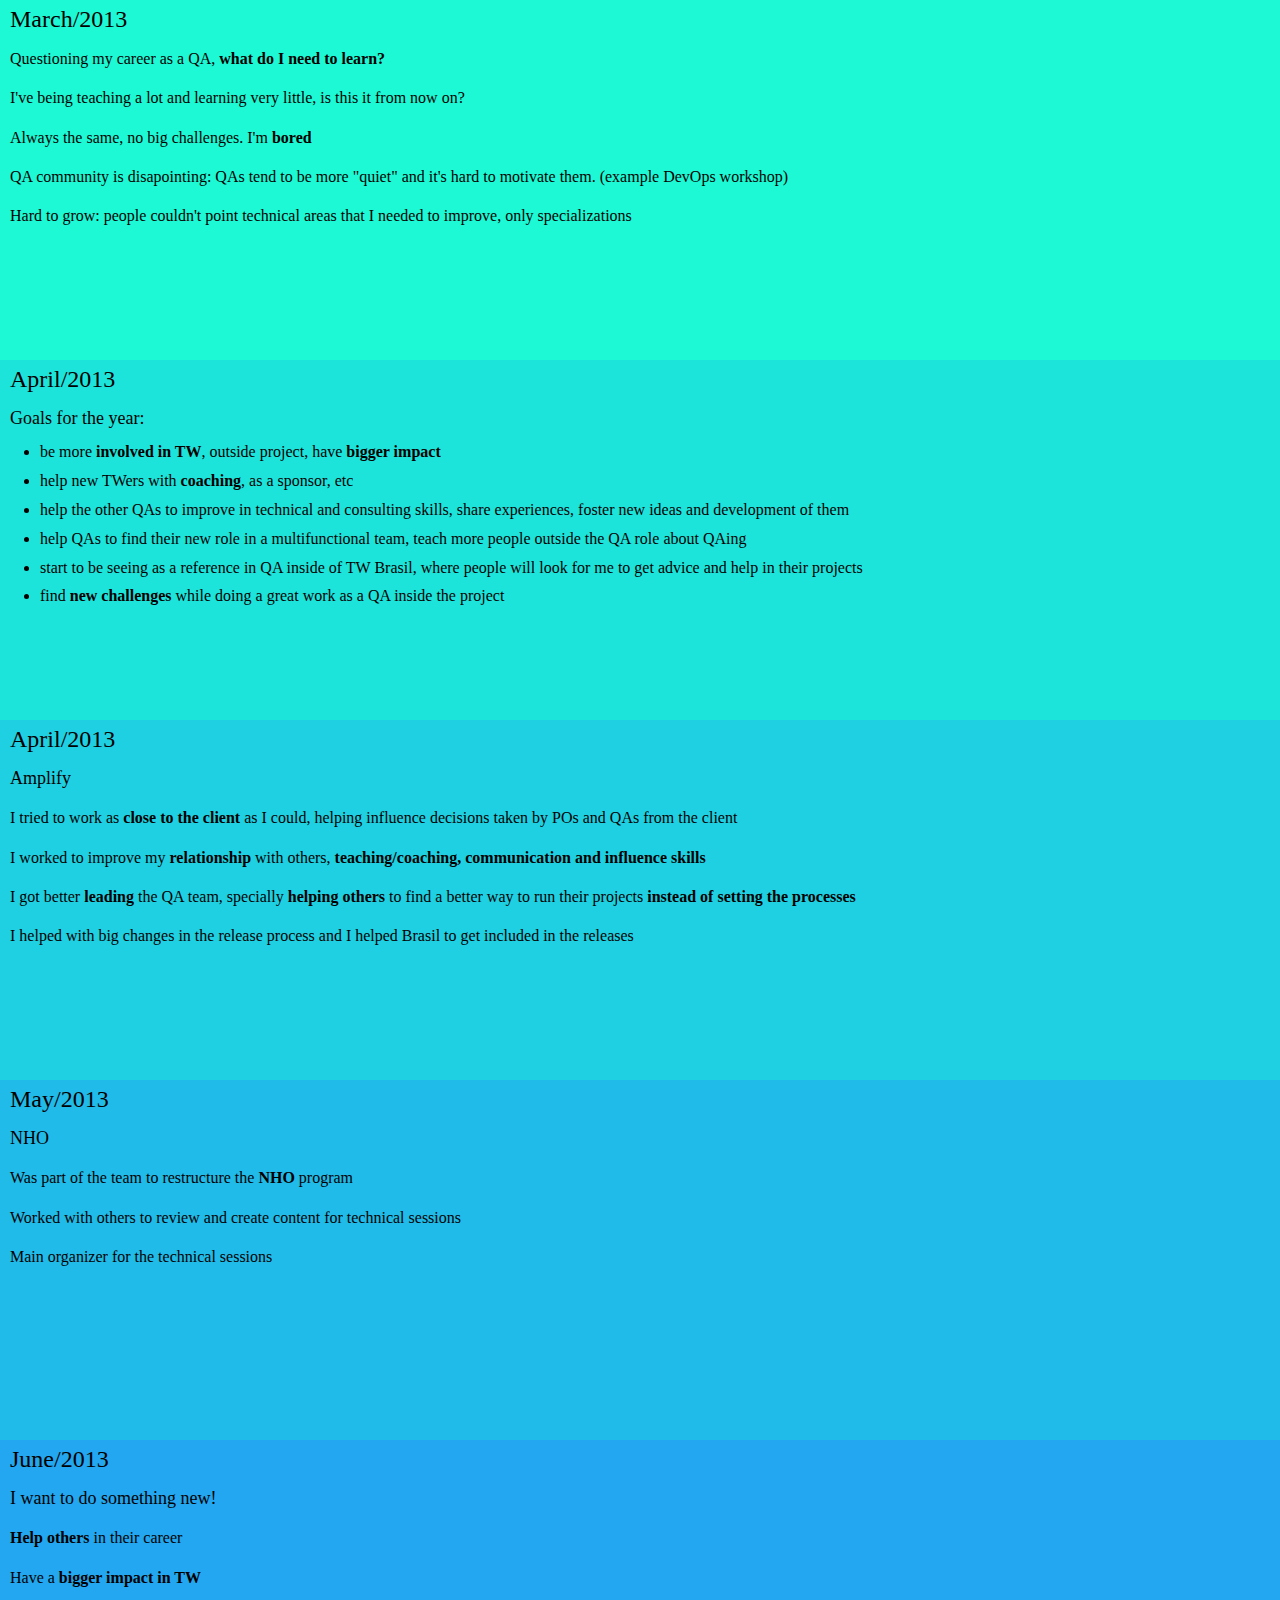
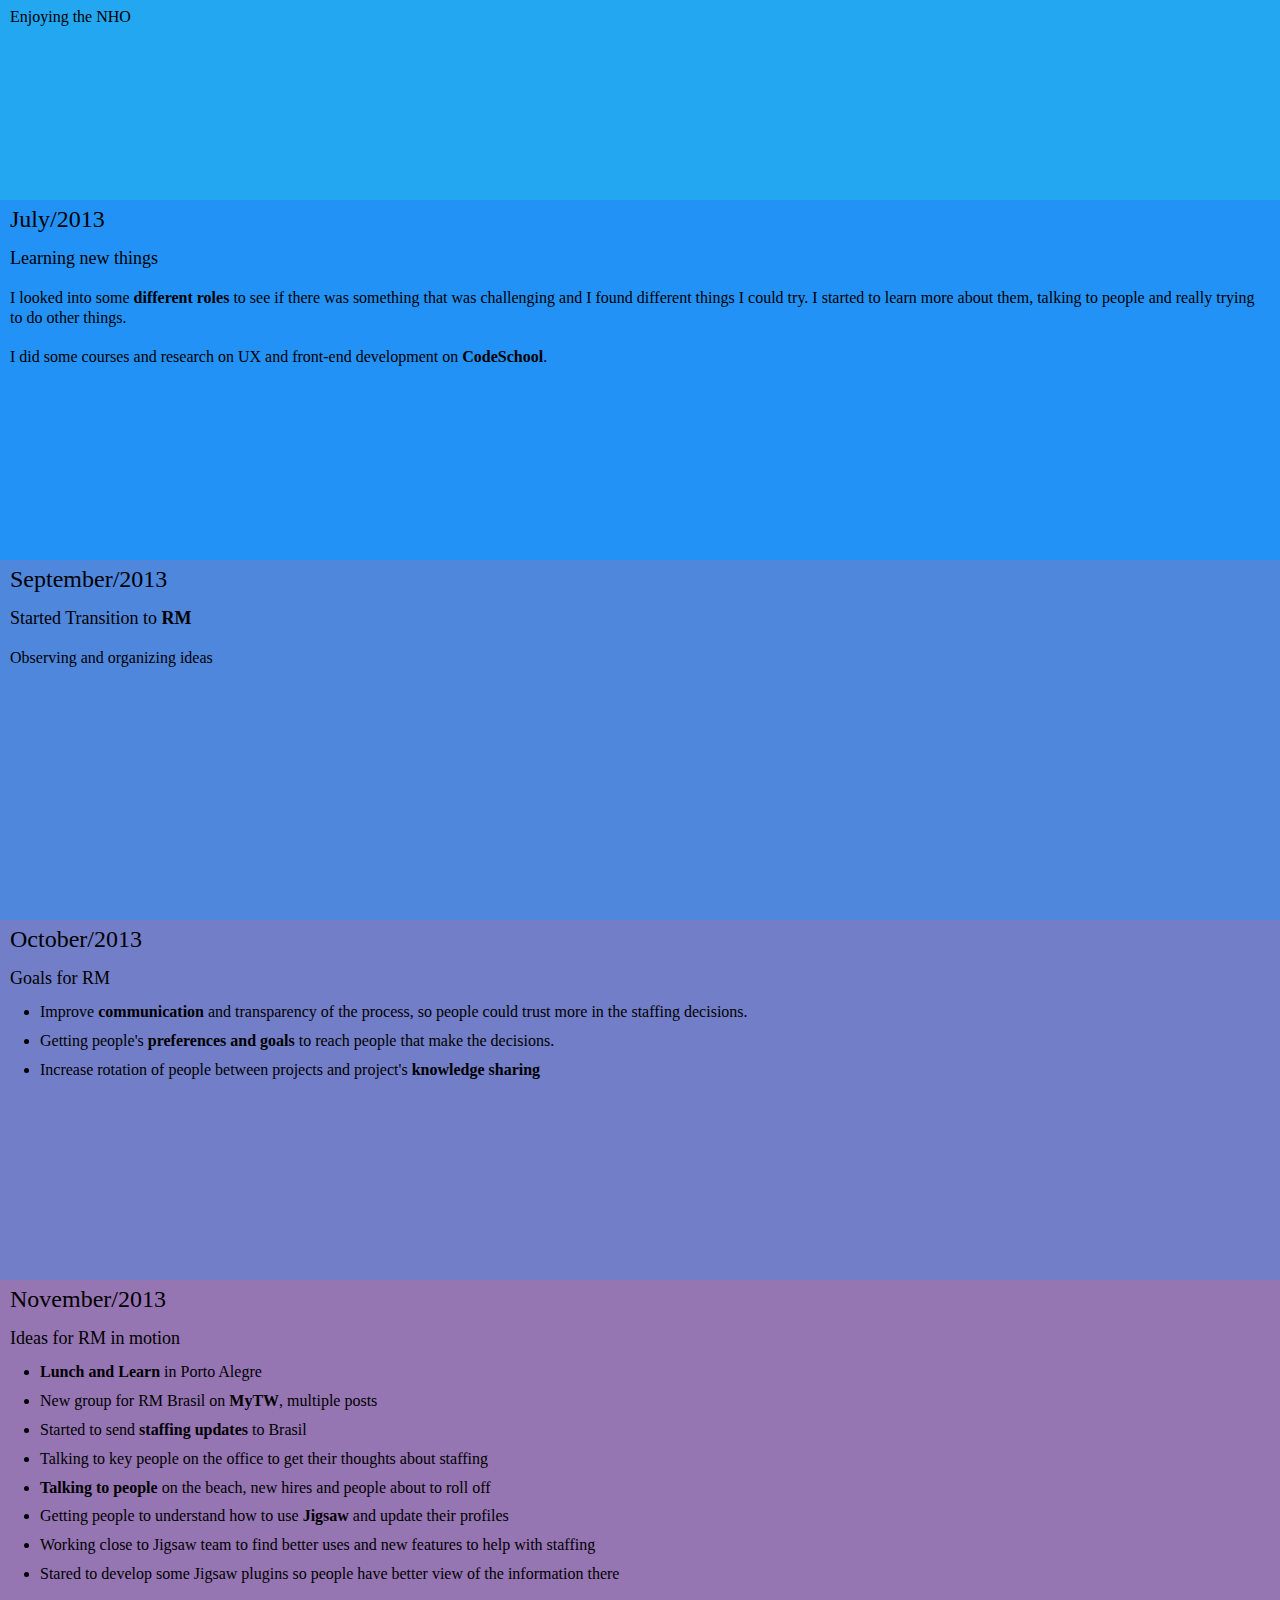
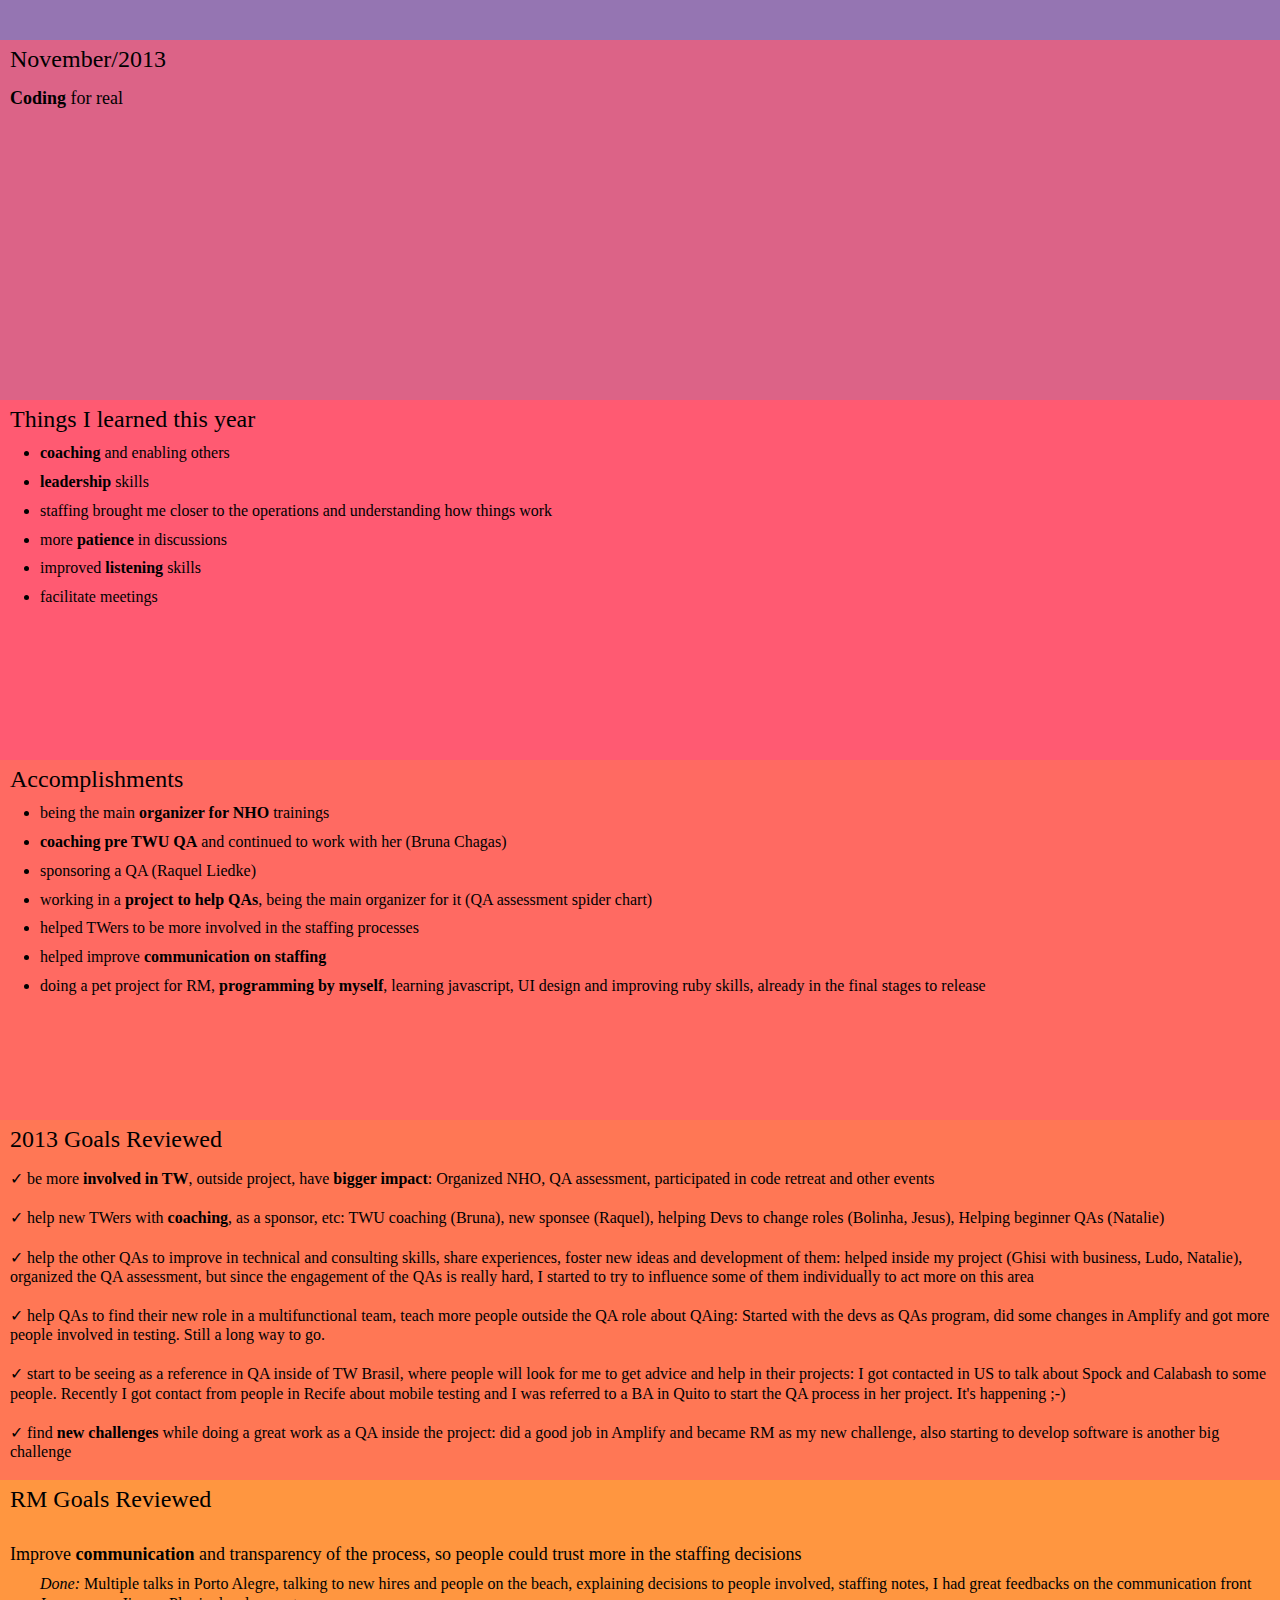
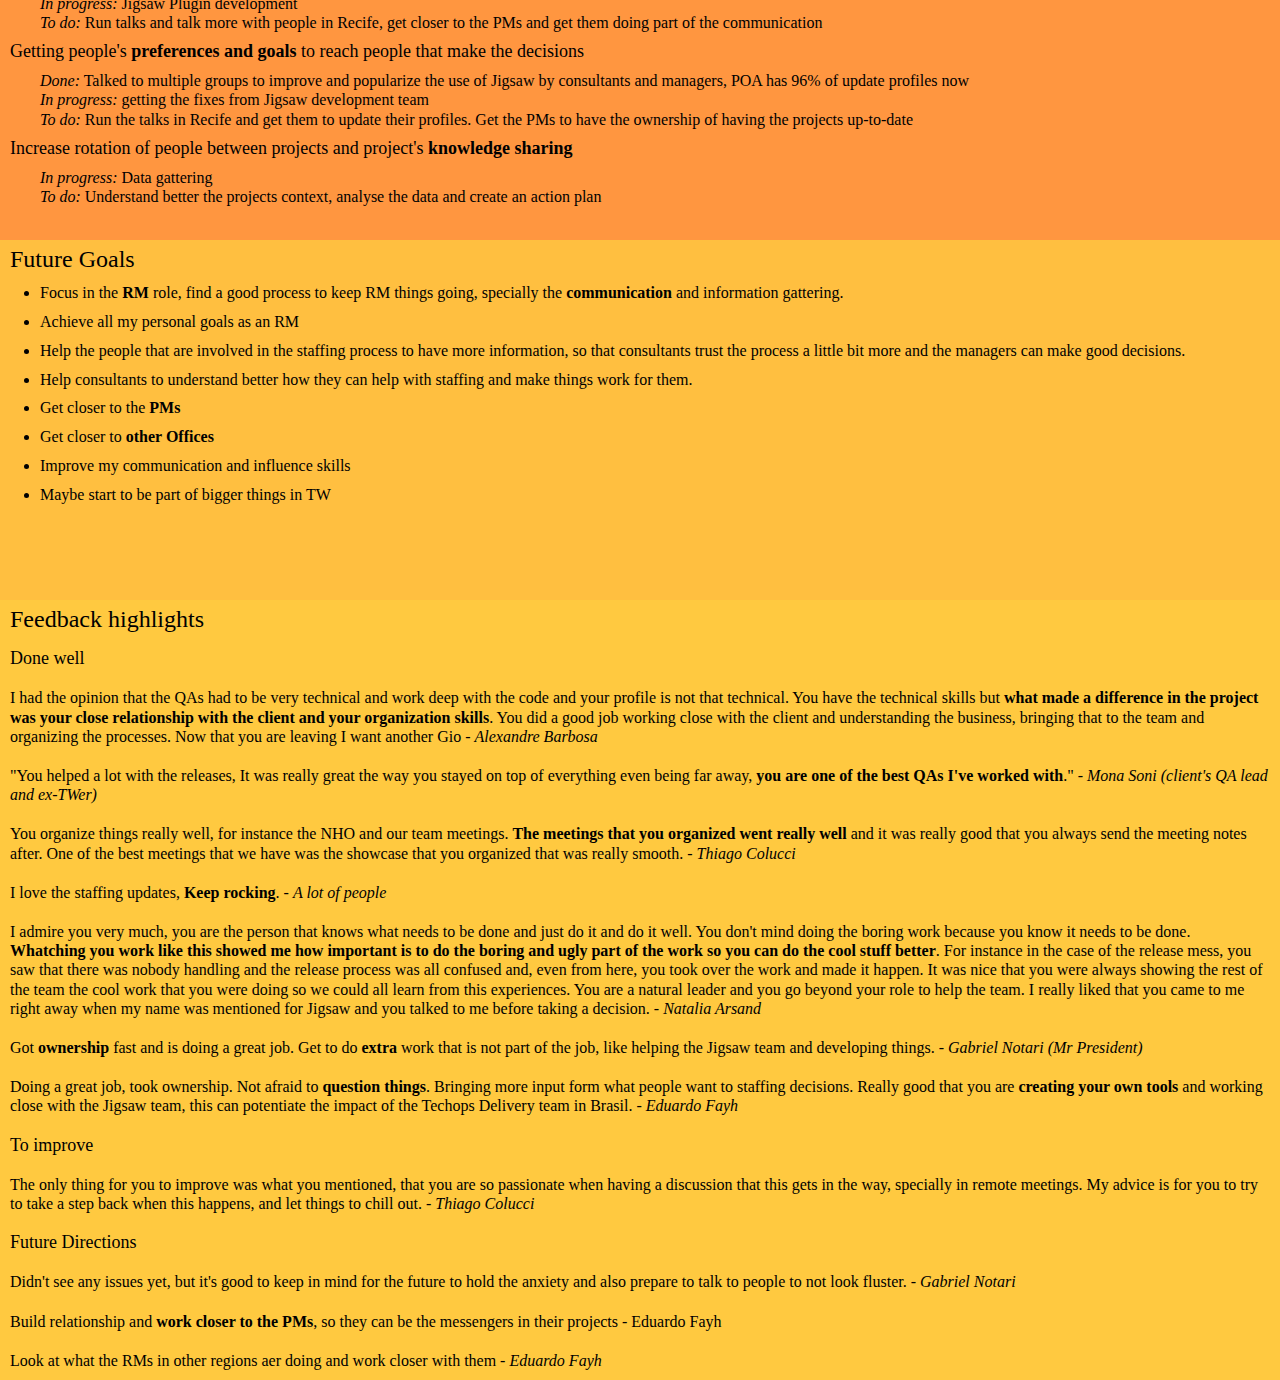
<file: reviews/2014/index.html>
<!DOCTYPE html>
<html>
<head>
    <title>Gio's Review 2013/2014</title>
    <link href="css/reset.css" rel="stylesheet">
    <link href="css/stylesheets/style.css" rel="stylesheet">
    <link rel="icon" href="images/icon.png" />
</head>
<body>
<!--Before start: things that I said that I accomplished are based in positive feedback to be accounted as accomplishment-->
<div class="section">
    <div class="step color00">
        <h1>March/2013</h1>

        <p>Questioning my career as a QA, <b>what do I need to learn?</b> </p>

        <p>I've being teaching a lot and learning very little, is this it from now on?</p>

        <p>Always the same, no big challenges. I'm <b>bored</b></p>

        <p>QA community is disapointing: QAs tend to be more "quiet" and it's hard to motivate them. (example DevOps
            workshop)</p>

        <p>Hard to grow: people couldn't point technical areas that I needed to improve, only specializations</p>
    </div>
</div>
<!--So I set up goals to help me with some of those things and redirect my focus to things that I could make a difference, so the projects would not be such big problems-->

<div class="section">
    <div class="step color01">
        <h1>April/2013</h1>

        <h2>Goals for the year:</h2>
        <ul>
            <li> be more <b>involved in TW</b>, outside project, have <b>bigger impact</b></li>
            <li> help new TWers with <b>coaching</b>, as a sponsor, etc</li>
            <li> help the other QAs to improve in technical and consulting skills, share experiences, foster new ideas
                and development of them
            </li>
            <li> help QAs to find their new role in a multifunctional team, teach more people outside the QA role about
                QAing
            </li>
            <li> start to be seeing as a reference in QA inside of TW Brasil, where people will look for me to get
                advice and help in their projects
            </li>
            <li>find <b>new challenges</b> while doing a great work as a QA inside the project</li>
        </ul>
    </div>
</div>

<div class="section">
    <div class="step color02">
        <h1>April/2013</h1>

        <h2>Amplify</h2>

        <p> I tried to work as <b>close to the client</b> as I could, helping influence decisions taken by POs and QAs
            from the client</p>

        <p> I worked to improve my <b>relationship</b> with others, <b>teaching/coaching, communication and influence
            skills</b></p>

        <p>I got better <b>leading</b> the QA team, specially <b>helping others</b> to find a better way to run their
            projects <b>instead of setting the processes</b></p>

        <p>I helped with big changes in the release process and I helped Brasil to get included in the releases</p>
    </div>
</div>

<div class="section">
    <div class="step color03">
        <h1>May/2013</h1>

        <h2>NHO</h2>

        <p>Was part of the team to restructure the <b>NHO</b> program</p>

        <p>Worked with others to review and create content for technical sessions</p>

        <p>Main organizer for the technical sessions</p>
    </div>
</div>

<div class="section">
    <div class="step color04">
        <h1>June/2013</h1>

        <h2>I want to do something new!</h2>

        <p><b>Help others</b> in their career</p>

        <p>Have a <b>bigger impact in TW</b></p>

        <p>Enjoying the NHO</p>
    </div>
</div>

<div class="section">
    <div class="step color05">
        <h1>July/2013</h1>

        <h2>Learning new things</h2>

        <p>I looked into some <b>different roles</b> to see if there was something that was challenging and I found
            different
            things I could try. I started to learn more about them, talking to people and really trying to do other
            things.</p>

        <p>I did some courses and research on UX and front-end development on <b>CodeSchool</b>.</p>
    </div>
</div>

<div class="section">
    <div class="step color06">
        <h1>September/2013</h1>

        <h2>Started Transition to <b>RM</b></h2>

        <p>Observing and organizing ideas</p>
    </div>
</div>

<div class="section">
    <div class="step color07">
        <h1>October/2013</h1>

        <h2>Goals for RM</h2>
        <ul>
            <li>Improve <b>communication</b> and transparency of the process, so people could trust more in the staffing decisions. </li>
            <li>Getting people's <b>preferences and goals</b> to reach people that make the decisions.</li>
            <li>Increase rotation of people between projects and project's <b>knowledge sharing</b></li>
        </ul>
    </div>
</div>

<div class="section">
    <div class="step color08">
        <h1>November/2013</h1>

        <h2>Ideas for RM in motion</h2>
        <ul>
            <li><b>Lunch and Learn</b> in Porto Alegre</li>
            <li>New group for RM Brasil on <b>MyTW</b>, multiple posts</li>
            <li>Started to send <b>staffing updates</b> to Brasil</li>
            <li>Talking to key people on the office to get their thoughts about staffing</li>
            <li><b>Talking to people</b> on the beach, new hires and people about to roll off</li>
            <li>Getting people to understand how to use <b>Jigsaw</b> and update their profiles</li>
            <li>Working close to Jigsaw team to find better uses and new features to help with staffing</li>
            <li>Stared to develop some Jigsaw plugins so people have better view of the information there</li>
        </ul>
    </div>
</div>

<div class="section">
    <div class="step color09">
        <h1>November/2013</h1>

        <h2><b>Coding</b> for real</h2>
    </div>
</div>

<div class="section">
    <div class="step color10">
        <h1>Things I learned this year</h1>
        <ul>
            <li><b>coaching</b> and enabling others</li>
            <li><b>leadership</b> skills</li>
            <li>staffing brought me closer to the operations and understanding how things work</li>
            <li>more <b>patience</b> in discussions</li>
            <li>improved <b>listening</b> skills</li>
            <li>facilitate meetings</li>
        </ul>
    </div>
</div>

<div class="section">
    <div class="step color11">
        <h1>Accomplishments</h1>
        <ul>
            <li>being the main <b>organizer for NHO</b> trainings</li>
            <li><b>coaching pre TWU QA</b> and continued to work with her (Bruna Chagas)</li>
            <li>sponsoring a QA (Raquel Liedke)</li>
            <li>working in a <b>project to help QAs</b>, being the main organizer for it (QA assessment spider chart)</li>
            <!--despite it's discontinuation I was able to use that to influentiate others to start new things-->
            <li>helped TWers to be more involved in the staffing processes</li>
            <li>helped improve <b>communication on staffing</b></li>
            <li>doing a pet project for RM, <b>programming by myself</b>, learning javascript, UI design and improving ruby
                skills, already in the final stages to release
            </li>
        </ul>
    </div>
</div>

<div class="section">
    <div class="step color12">
        <h1>2013 Goals Reviewed</h1>

        <p> &#10003 be more <b>involved in TW</b>, outside project, have <b>bigger impact</b>: Organized NHO, QA
            assessment, participated in code retreat and other events</p>

        <p> &#10003 help new TWers with <b>coaching</b>, as a sponsor, etc: TWU coaching (Bruna), new sponsee (Raquel),
            helping Devs to
            change roles (Bolinha, Jesus), Helping beginner QAs (Natalie)</p>

        <p> &#10003 help the other QAs to improve in technical and consulting skills, share experiences, foster new
            ideas
            and development of them: helped inside my project (Ghisi with business, Ludo, Natalie), organized the QA
            assessment, but since the engagement of the QAs is really hard, I started to try to influence some of them
            individually to act more on this area</p>

        <p> &#10003 help QAs to find their new role in a multifunctional team, teach more people outside the QA role
            about
            QAing: Started with the devs as QAs program, did some changes in Amplify and got more people involved in
            testing. Still
            a long way to go. </p>

        <p> &#10003 start to be seeing as a reference in QA inside of TW Brasil, where people will look for me to get
            advice and help in their projects: I got contacted in US to talk about Spock and Calabash to some people.
            Recently I got
            contact from people in Recife about mobile testing and I was referred to a BA in Quito to start the QA
            process
            in her project. It's happening ;-) </p>

        <p> &#10003 find <b>new challenges</b> while doing a great work as a QA inside the project: did a good job in
            Amplify and became
            RM as my new challenge, also starting to develop software is another big challenge</p>
    </div>
</div>

<div class="section">
    <div class="step color13">
        <h1>RM Goals Reviewed</h1>

        <dl>
            <dt>Improve <b>communication</b> and transparency of the process, so people could trust more in the staffing decisions</dt>
            <dd><i>Done:</i> Multiple talks in Porto Alegre, talking to new hires and people on the beach, explaining decisions to
                people involved, staffing notes, I had great feedbacks on the communication front</dd>
            <dd><i>In progress:</i> Jigsaw Plugin development</dd>
            <dd><i>To do:</i> Run talks and talk more with people in Recife, get closer to the PMs and get them doing part of the
                    communication</dd>
            <dt>Getting people's <b>preferences and goals</b> to reach people that make the decisions</dt>
            <dd><i>Done:</i> Talked to multiple groups to improve and popularize the use of Jigsaw by consultants and managers, POA
                has 96% of update profiles now</dd>
            <dd><i>In progress:</i> getting the fixes from Jigsaw development team</dd>
            <dd><i>To do:</i> Run the talks in Recife and get them to update their profiles. Get the PMs to have the ownership of
                having the projects up-to-date</dd>
            <dt> Increase rotation of people between projects and project's <b>knowledge sharing</b></dt>
            <dd> <i>In progress:</i> Data gattering </dd>
            <dd> <i>To do:</i> Understand better the projects context, analyse the data and create an action plan</dd>
            </dl>
    </div>
</div>

<div class="section">
    <div class="step color14">
        <h1>Future Goals</h1>
        <ul>
            <li>Focus in the <b>RM</b> role, find a good process to keep RM things going, specially the <b>communication</b> and information gattering.</li>
            <li>Achieve all my personal goals as an RM</li>
            <li>Help the people that are involved in the staffing process to have more information, so that consultants trust the process a little bit more and the
                managers can make good decisions. </li>
            <li>Help consultants to understand better how they can help with staffing and make things work for them.</li>
            <li>Get closer to the <b>PMs</b></li>
            <li>Get closer to <b>other Offices</b></li>
            <li>Improve my communication and influence skills</li>
            <li> Maybe start to be part of bigger things in TW</li>
        </ul>

    </div>
</div>

<div class="section">
    <div class="step color15">
        <h1>Feedback highlights</h1>
        <h2>Done well</h2>
        <p>I had the opinion that the QAs had to be very technical and work deep with the code and your profile is not that
        technical. You have the technical skills but <b>what made a difference in the project was your close relationship
        with the client and your organization skills</b>. You did a good job working close with the client and understanding
        the business, bringing that to the team and organizing the processes. Now that you are leaving I want another
        Gio - <i> Alexandre Barbosa</i> </p>
        <p>"You helped a lot with the releases, It was really great the way you stayed on top of everything even being far
        away, <b>you are one of the best QAs I've worked with</b>." - <i>Mona Soni (client's QA lead and ex-TWer)</i></p>
        <p>You organize things really well, for instance the NHO and our team meetings. <b>The meetings that you organized
        went really well</b> and it was really good that you always send the meeting notes after. One of the best meetings
        that we have was the showcase that you organized that was really smooth. - <i>Thiago Colucci</i></p>
        <p>I love the staffing updates, <b>Keep rocking</b>. - <i>A lot of people</i></p>
        <p>I admire you very much, you are the person that knows what needs to be done and just do it and do it well. You
        don't mind doing the boring work because you know it needs to be done. <b>Whatching you work like this showed me
        how important is to do the boring and ugly part of the work so you can do the cool stuff better</b>. For instance in
        the case of the release mess, you saw that there was nobody handling and the release process was all confused
        and, even from here, you took over the work and made it happen. It was nice that you were always showing the
        rest of the team the cool work that you were doing so we could all learn from this experiences. You are a
        natural leader and you go beyond your role to help the team. I really liked that you came to me right away when
        my name was mentioned for Jigsaw and you talked to me before taking a decision. - <i>Natalia Arsand</i> </p>
        <p>Got <b>ownership</b> fast and is doing a great job. Get to do <b>extra</b> work that is not part of the job, like helping the
        Jigsaw team and developing things. - <i>Gabriel Notari (Mr President) </i></p>
        <p>Doing a great job, took ownership. Not afraid to <b>question things</b>. Bringing more input form what people want to
        staffing decisions. Really good that you are <b>creating your own tools</b> and working close with the Jigsaw team,
        this can potentiate the impact of the Techops Delivery team in Brasil. - <i>Eduardo Fayh</i></p>

        <h2>To improve</h2>
        <p>The only thing for you to improve was what you mentioned, that you are so passionate when having a discussion
        that this gets in the way, specially in remote meetings. My advice is for you to try to take a step back when
        this happens, and let things to chill out. - <i>Thiago Colucci</i> </p>


        <h2>Future Directions</h2>
        <p>Didn't see any issues yet, but it's good to keep in mind for the future to hold the anxiety and also prepare to
            talk to people to not look fluster. - <i>Gabriel Notari</i></p>
        <p>Build relationship and <b>work closer to the PMs</b>, so they can be the messengers in their projects - Eduardo Fayh</p>
        <p>Look at what the RMs in other regions aer doing and work closer with them - <i>Eduardo Fayh</i></p>
    </div>
</div>
</body>
</html>
</file>
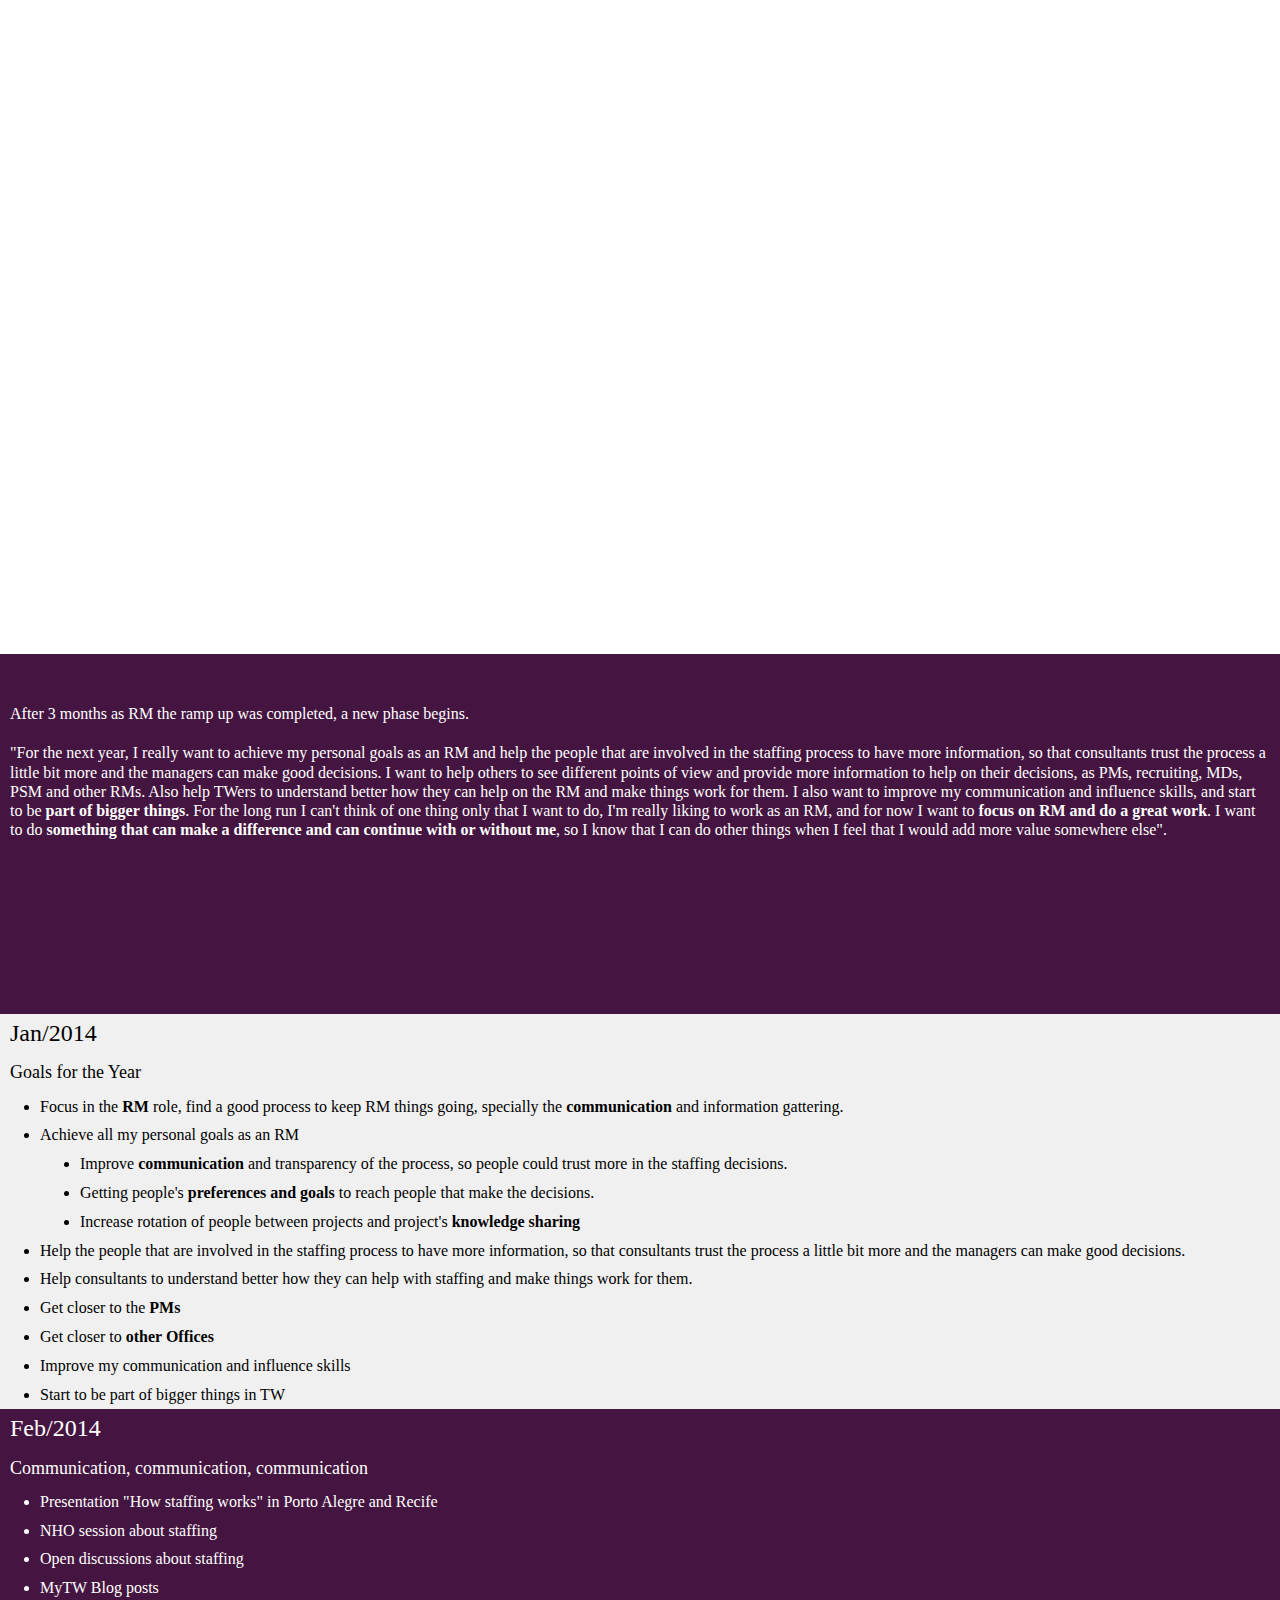
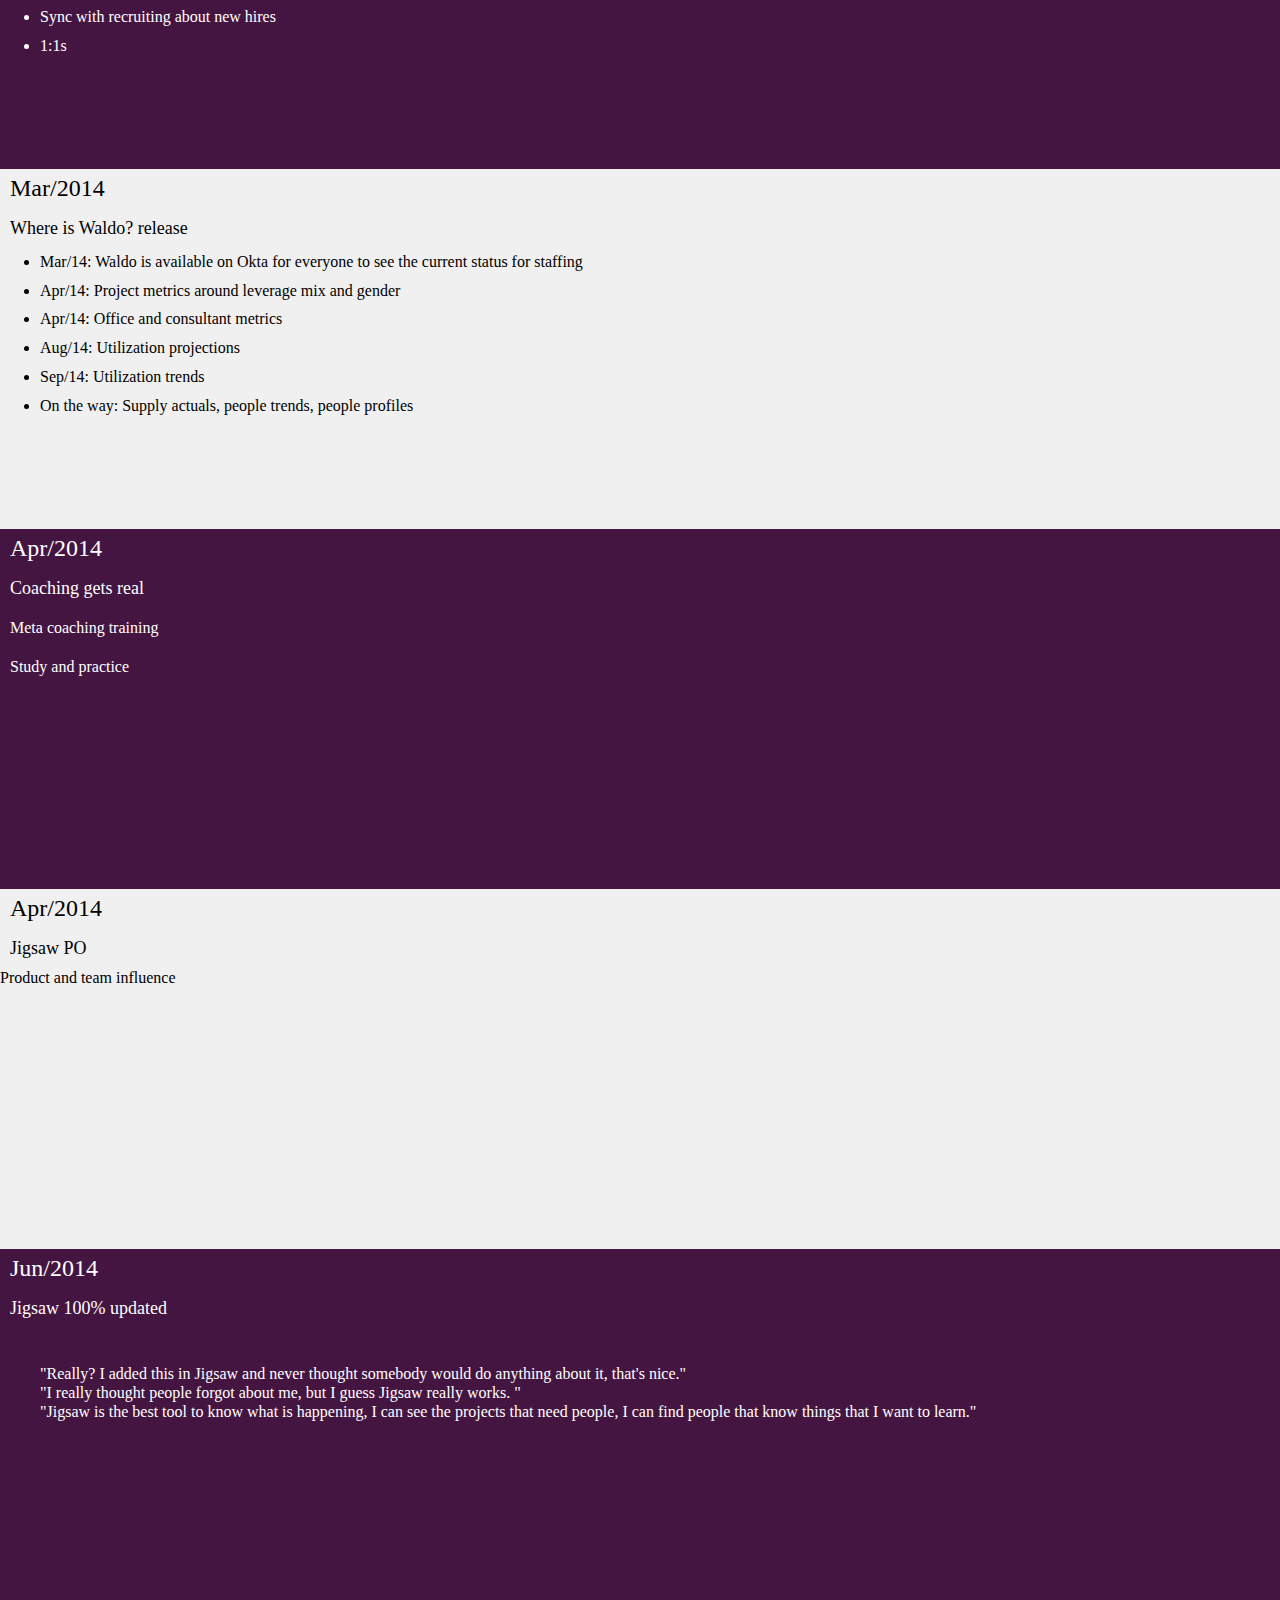
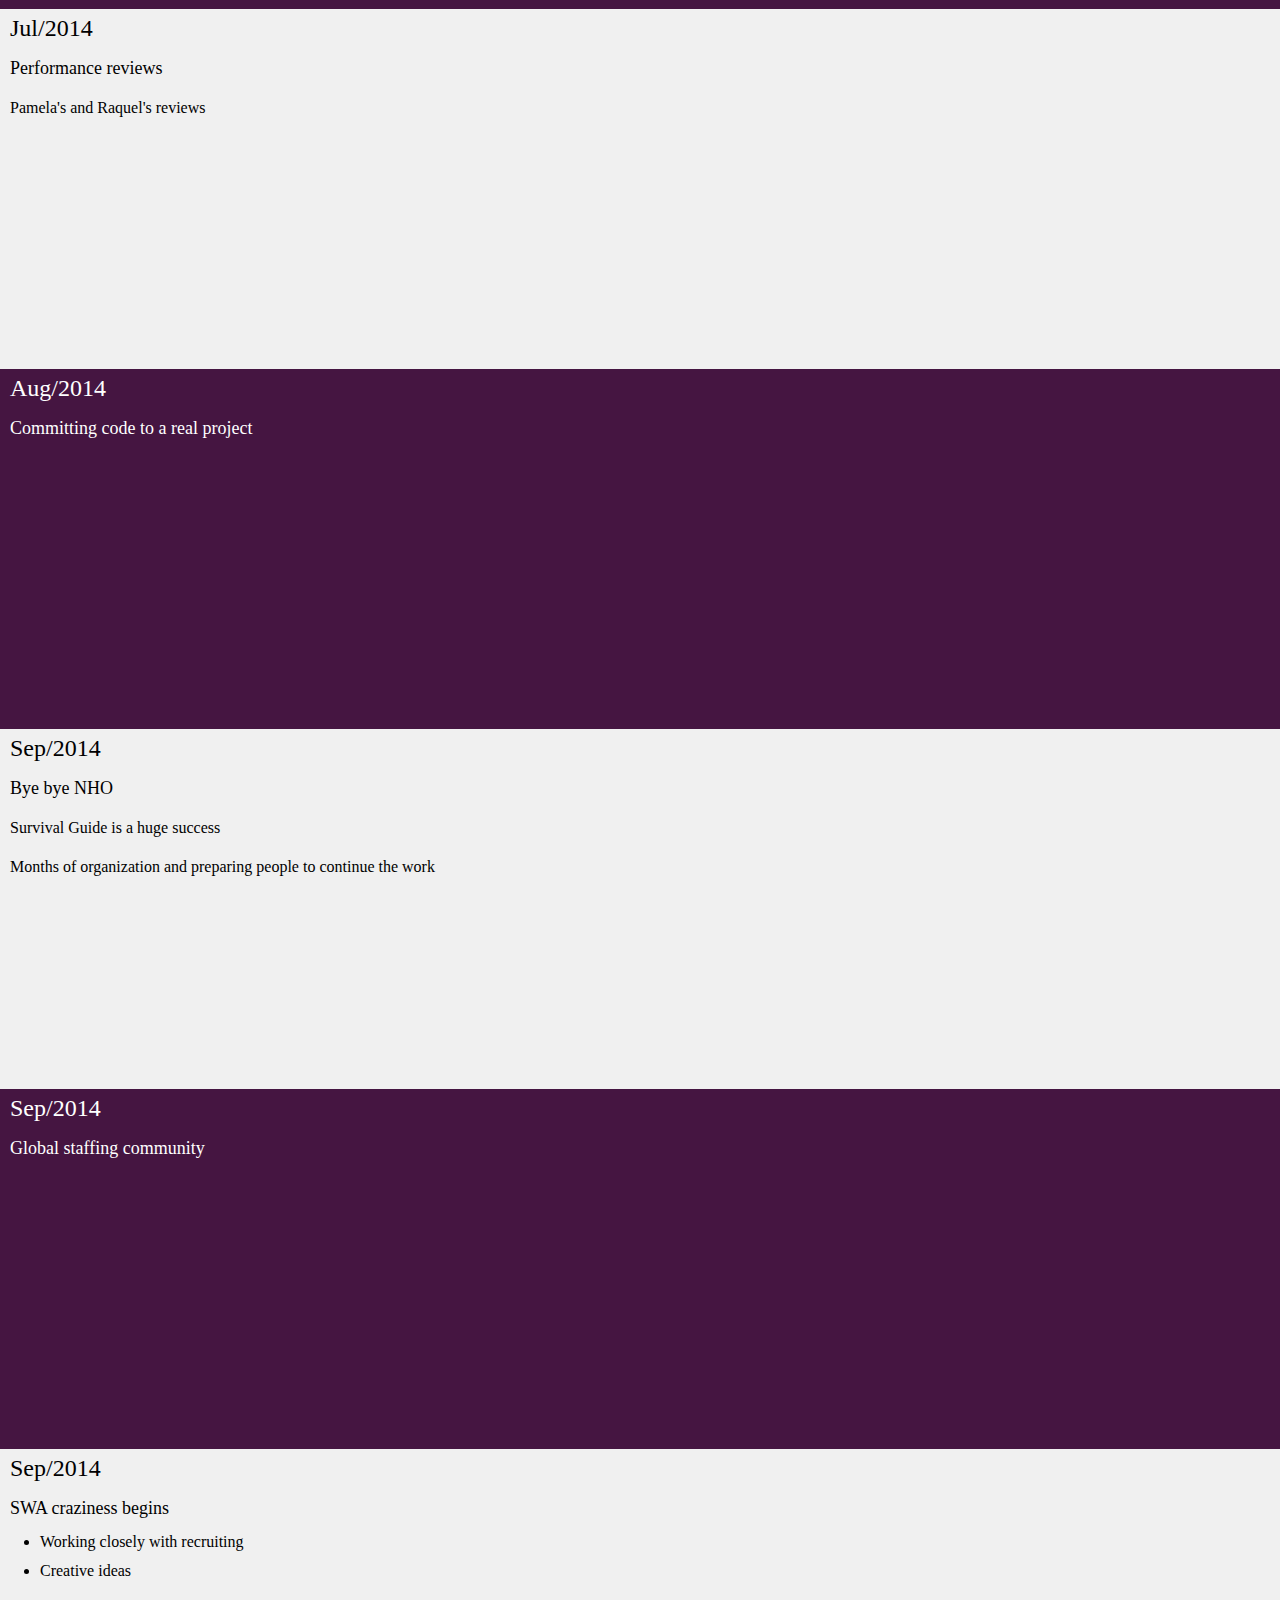
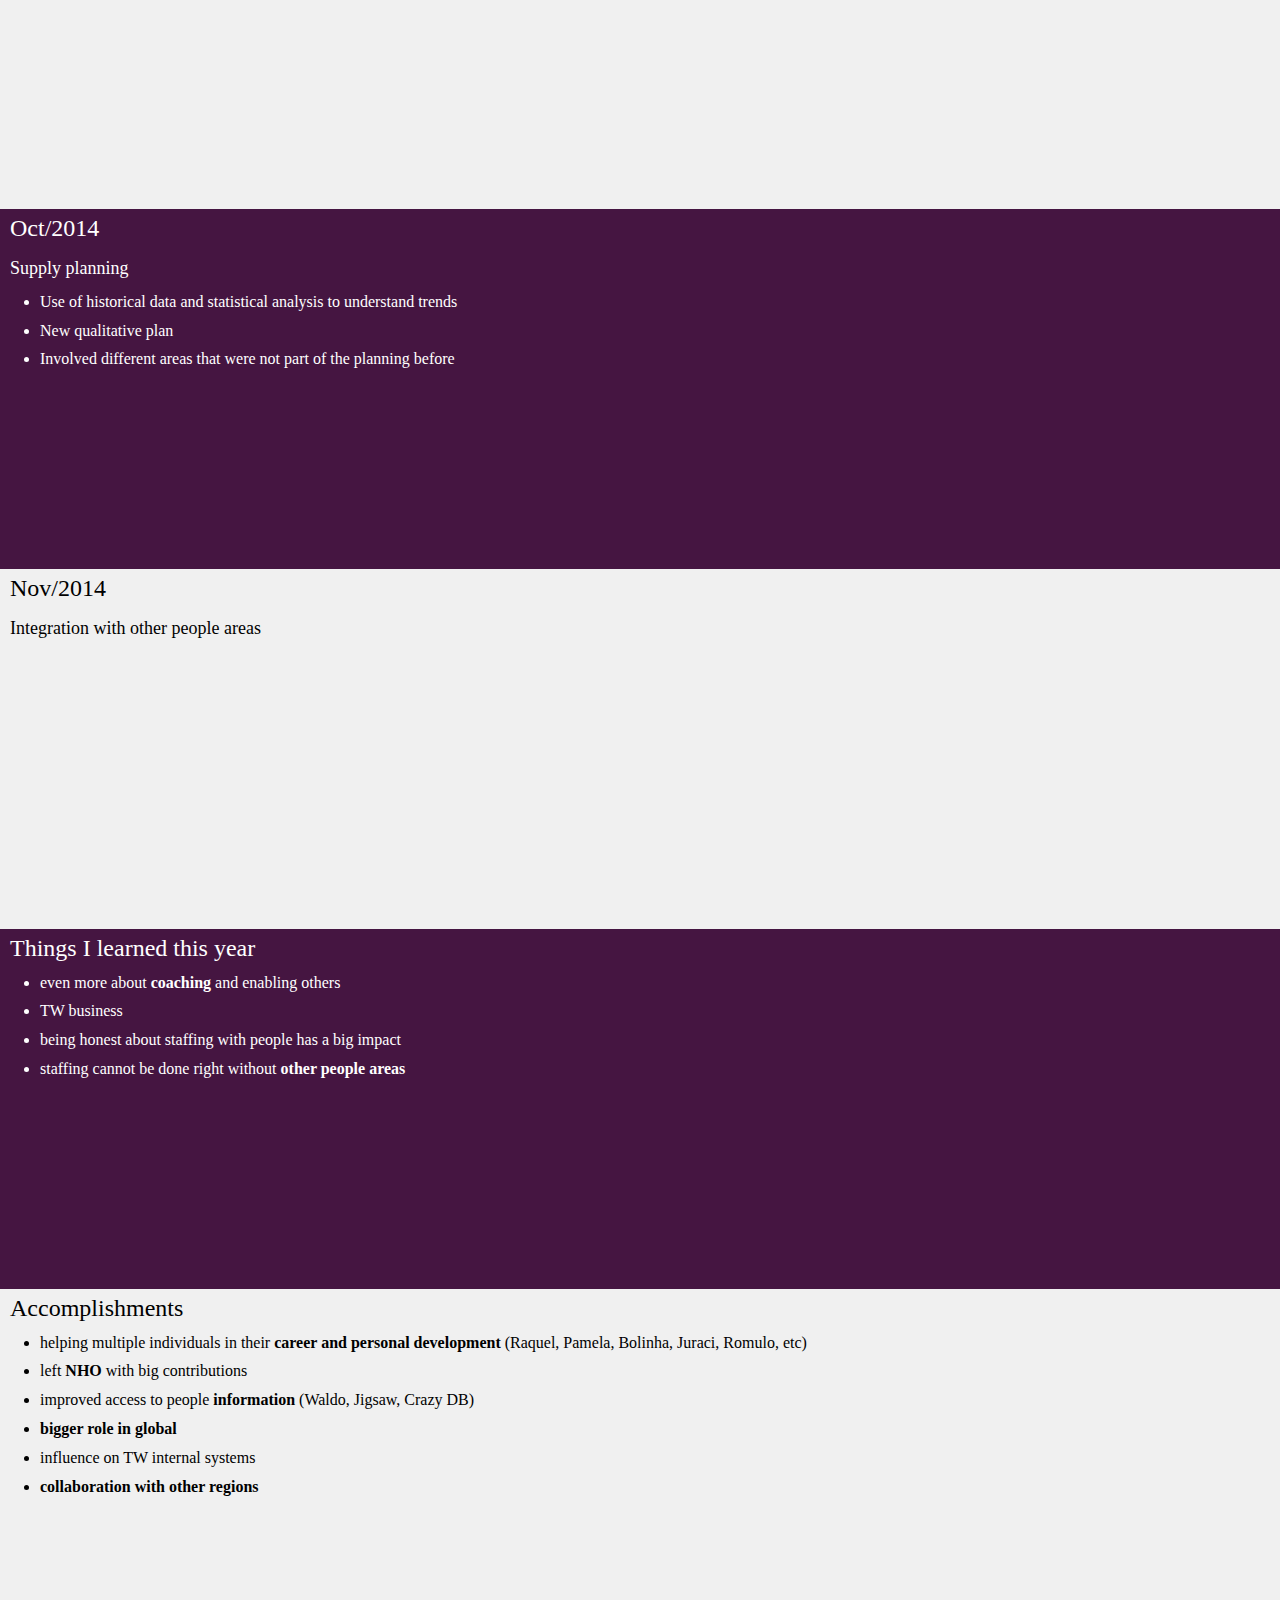
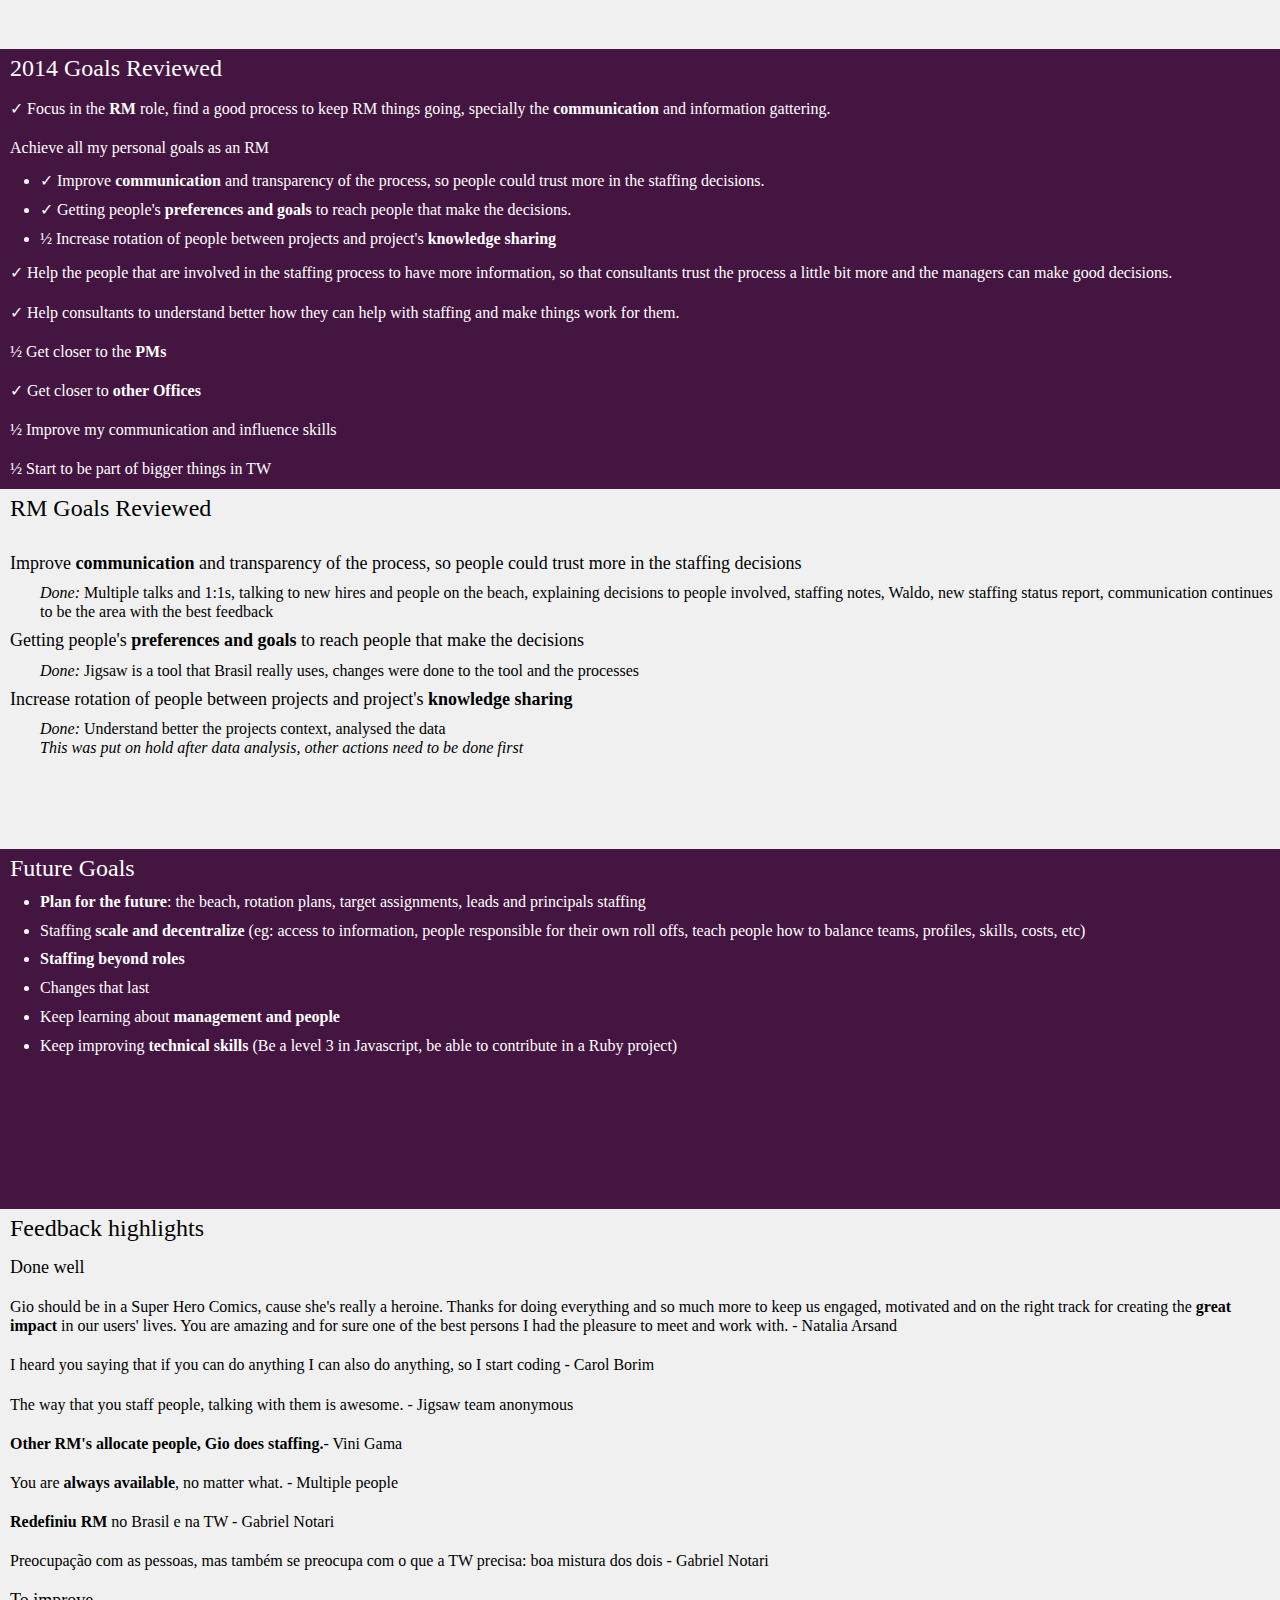
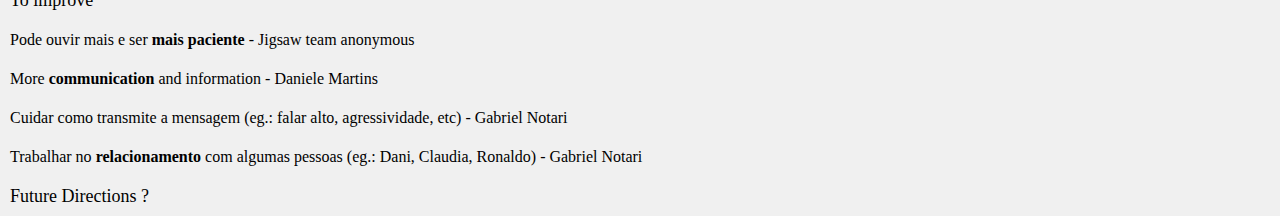
<file: reviews/2015/index.html>
<!DOCTYPE html>
<html>

<iframe src='http://cdn.knightlab.com/libs/timeline/latest/embed/index.html?source=1Kv9GAfTJKgrZCIrKHwJB2CG23YhflXVfx1-DbRCbMlA&font=Bevan-PotanoSans&maptype=toner&lang=en&height=650' width='100%' height='650' frameborder='0'></iframe>

<head>
    <title>Gio's Review 2014/2015</title>
    <link href="css/reset.css" rel="stylesheet">
    <link href="css/stylesheets/style.css" rel="stylesheet">
    <link rel="icon" href="images/icon.png" />
</head>
<body>
<!--Before start: things that I said that I accomplished are based in positive feedback to be accounted as accomplishment-->
<div class="section step grey">

		<h1></h1>
		<h2></h2>
 
        <p>After 3 months as RM the ramp up was completed, a new phase begins. </p>

        <p> "For the next year, I really want to achieve my personal goals as an RM and help the people that are involved in the staffing process to have more information, 
		so that consultants trust the process a little bit more and the managers can make good decisions. 
		I want to help others to see different points of view and provide more information to help on their decisions, as PMs, recruiting, MDs, PSM and other RMs. 
		Also help TWers to understand better how they can help on the RM and make things work for them. 
		I also want to improve my communication and influence skills, and start to be <b>part of bigger things</b>. 
		For the long run I can't think of one thing only that I want to do, I'm really liking to work as an RM, and for now I want to <b>focus on RM and do a great work</b>. 
		I want to do <b>something that can make a difference and can continue with or without me</b>, so I know that I can do other things when I feel that I would add more value somewhere else".

</div>

<div class="section step white">
        <h1>Jan/2014</h1>
		<h2> Goals for the Year </h2>
        <ul>
            <li>Focus in the <b>RM</b> role, find a good process to keep RM things going, specially the <b>communication</b> and information gattering.</li>
            <li>Achieve all my personal goals as an RM</li>
				<ul>
					<li>Improve <b>communication</b> and transparency of the process, so people could trust more in the staffing decisions. </li>
					<li>Getting people's <b>preferences and goals</b> to reach people that make the decisions.</li>
					<li>Increase rotation of people between projects and project's <b>knowledge sharing</b></li>
				</ul>
            <li>Help the people that are involved in the staffing process to have more information, so that consultants trust the process a little bit more and the
                managers can make good decisions. </li>
            <li>Help consultants to understand better how they can help with staffing and make things work for them.</li>
            <li>Get closer to the <b>PMs</b></li>
            <li>Get closer to <b>other Offices</b></li>
            <li>Improve my communication and influence skills</li>
            <li>Start to be part of bigger things in TW</li>
        </ul>
</div>

<div class="section step grey">
        <h1>Feb/2014</h1>

        <h2>Communication, communication, communication</h2>
		
		<ul>
            <li> Presentation "How staffing works" in Porto Alegre and Recife</li>
			<li> NHO session about staffing </li>
			<li> Open discussions about staffing</li>
			<li> MyTW Blog posts</li>
			<li> Sync with recruiting about new hires </li>
			<li> 1:1s</li>
		</ul>
			
</div>

<div class="section step white">

        <h1>Mar/2014</h1>

        <h2>Where is Waldo? release</h2>
		
		<ul>
			<li> Mar/14: Waldo is available on Okta for everyone to see the current status for staffing</li>
			<li> Apr/14: Project metrics around leverage mix and gender</li>
			<li> Apr/14: Office and consultant metrics</li>
			<li> Aug/14: Utilization projections</li>
			<li> Sep/14: Utilization trends</li>
			<li> On the way: Supply actuals, people trends, people profiles</li>
		</ul>
</div>

<div class="section step grey">
        <h1>Apr/2014</h1>

        <h2>Coaching gets real</h2>
		<p> Meta coaching training </p>
		<p> Study and practice <p>

</div>

<div class="section step white">
        <h1>Apr/2014</h1>

        <h2>Jigsaw PO</h2>
		Product and team influence


</div>

<div class="section step grey">
        <h1>Jun/2014</h1>

        <h2>Jigsaw 100% updated</h2>

        <p></p>
		<dl>
			<dd>"Really? I added this in Jigsaw and never thought somebody would do anything about it, that's nice."</dd>
			<dd>"I really thought people forgot about me, but I guess Jigsaw really works. "</dd>
			<dd>"Jigsaw is the best tool to know what is happening, I can see the projects that need people, I can find people that know things that I want to learn."</dd>
		</dl>
</div>

<div class="section step white">
        <h1>Jul/2014</h1>

        <h2>Performance reviews</h2>

        <p>Pamela's and Raquel's reviews</p>
		
</div>

<div class="section step grey">
        <h1>Aug/2014</h1>

        <h2>Committing code to a real project</h2>
		
</div>

<div class="section step white">

        <h1>Sep/2014</h1>

        <h2>Bye bye NHO</h2>
		
		<p> Survival Guide is a huge success </p>
        <p> Months of organization and preparing people to continue the work </p>


</div>

<div class="section step grey">

        <h1>Sep/2014</h1>

        <h2>Global staffing community</h2>
		
</div>

<div class="section step white">

        <h1>Sep/2014</h1>

        <h2>SWA craziness begins</h2>
		<ul>
            <li> Working closely with recruiting</li>
			<li> Creative ideas </li> 
		</ul>
		
</div>



<div class="section step grey">

        <h1>Oct/2014</h1>

        <h2>Supply planning</h2>
		
		<ul>
            <li>Use of historical data and statistical analysis to understand trends </li>
			<li> New qualitative plan </li>
			<li> Involved different areas that were not part of the planning before </li>
		</ul>

</div>

<div class="section step white">

        <h1>Nov/2014</h1>

        <h2>Integration with other people areas</h2>

</div>

<div class="section step grey">
 
        <h1>Things I learned this year</h1>
        <ul>
            <li>even more about <b>coaching</b> and enabling others</li>
			<li>TW business</li>
            <li>being honest about staffing with people has a big impact</li>
            <li>staffing cannot be done right without <b>other people areas</b></li>
        </ul>

</div>

<div class="section step white">

        <h1>Accomplishments</h1>
        <ul>
            <li>helping multiple individuals in their <b>career and personal development</b> (Raquel, Pamela, Bolinha, Juraci, Romulo, etc)</li>
            <li>left <b>NHO</b> with big contributions</li>
			<li>improved access to people <b>information</b> (Waldo, Jigsaw, Crazy DB)</li>
			<li><b>bigger role in global</b></li>
			<li>influence on TW internal systems</li>
			<li><b>collaboration with other regions</b> </li>
        </ul>

</div>

<div class="section step grey">

        <h1>2014 Goals Reviewed</h1>
		
		    <p> &#10003 Focus in the <b>RM</b> role, find a good process to keep RM things going, specially the <b>communication</b> and information gattering.</p>
			
            <p>Achieve all my personal goals as an RM</p>
				<ul>
					<li> &#10003 Improve <b>communication</b> and transparency of the process, so people could trust more in the staffing decisions. </li>
					<li> &#10003 Getting people's <b>preferences and goals</b> to reach people that make the decisions.</li>
					<li> &#xBD; Increase rotation of people between projects and project's <b>knowledge sharing</b></li>
				</ul>
            <p> &#10003 Help the people that are involved in the staffing process to have more information, so that consultants trust the process a little bit more and the
                managers can make good decisions. </p>
            <p> &#10003 Help consultants to understand better how they can help with staffing and make things work for them.</li>
            <p> &#xBD; Get closer to the <b>PMs</b></p>
            <p> &#10003 Get closer to <b>other Offices</b></p>
            <p> &#xBD; Improve my communication and influence skills</p>
            <p> &#xBD; Start to be part of bigger things in TW</p>

</div>

<div class="section step white">

        <h1>RM Goals Reviewed</h1>

        <dl>
            <dt>Improve <b>communication</b> and transparency of the process, so people could trust more in the staffing decisions</dt>
            <dd><i>Done:</i> Multiple talks and 1:1s, talking to new hires and people on the beach, explaining decisions to
                people involved, staffing notes, Waldo, new staffing status report, communication continues to be the area with the best feedback
            <dt>Getting people's <b>preferences and goals</b> to reach people that make the decisions</dt>
            <dd><i>Done:</i> Jigsaw is a tool that Brasil really uses, changes were done to the tool and the processes</dd>
            <dt> Increase rotation of people between projects and project's <b>knowledge sharing</b></dt>
            <dd> <i>Done:</i> Understand better the projects context, analysed the data</dd>
			<dd> <i>This was put on hold after data analysis, other actions need to be done first</i></dd>
            </dl>

</div>

<div class="section step grey">
        <h1>Future Goals</h1>
        <ul>
            <li> <b>Plan for the future</b>: the beach, rotation plans, target assignments, leads and principals staffing </li>
			<li> Staffing <b>scale and decentralize</b> (eg: access to information, people responsible for their own roll offs, teach people how to balance teams, profiles, skills, costs, etc) </li>
			<li> <b>Staffing beyond roles</b> </li>
			<li> Changes that last </li>
			<li> Keep learning about <b>management and people</b></li>
			<li> Keep improving <b>technical skills</b> (Be a level 3 in Javascript, be able to contribute in a Ruby project)</li>
        </ul>

</div>

<div class="section step white">

        <h1>Feedback highlights</h1>
		
        <h2>Done well</h2>
		<p> Gio should be in a Super Hero Comics, cause she's really a heroine. Thanks for doing everything and so much more to keep us engaged, motivated and on the right track for creating the <b>great impact</b> in our users' lives. You are amazing and for sure one of the best persons I had the pleasure to meet and work with. - Natalia Arsand </p> 
		<p> I heard you saying that if you can do anything I can also do anything, so I start coding - Carol Borim </p> 
		<p> The way that you staff people, talking with them is awesome. - Jigsaw team anonymous </p> 
		<p> <b>Other RM's allocate people, Gio does staffing.</b>- Vini Gama</p> 
		<p> You are <b>always available</b>, no matter what. - Multiple people</p> 
		<p> <b>Redefiniu RM</b> no Brasil e na TW - Gabriel Notari</p> 
		<p> Preocupação com as pessoas, mas também se preocupa com o que a TW precisa: boa mistura dos dois - Gabriel Notari</p> 
		
        <h2>To improve</h2>
        <p>Pode ouvir mais e ser <b>mais paciente</b> - Jigsaw team anonymous </p> 
		<p>More <b>communication</b> and information - Daniele Martins </p> 
		<p>Cuidar como transmite a mensagem (eg.: falar alto, agressividade, etc) - Gabriel Notari</p>
		<p>Trabalhar no <b>relacionamento</b> com algumas pessoas (eg.: Dani, Claudia, Ronaldo) - Gabriel Notari</p>
		

        <h2>Future Directions ?</h2>
        
</div>
</body>
</html>
</file>
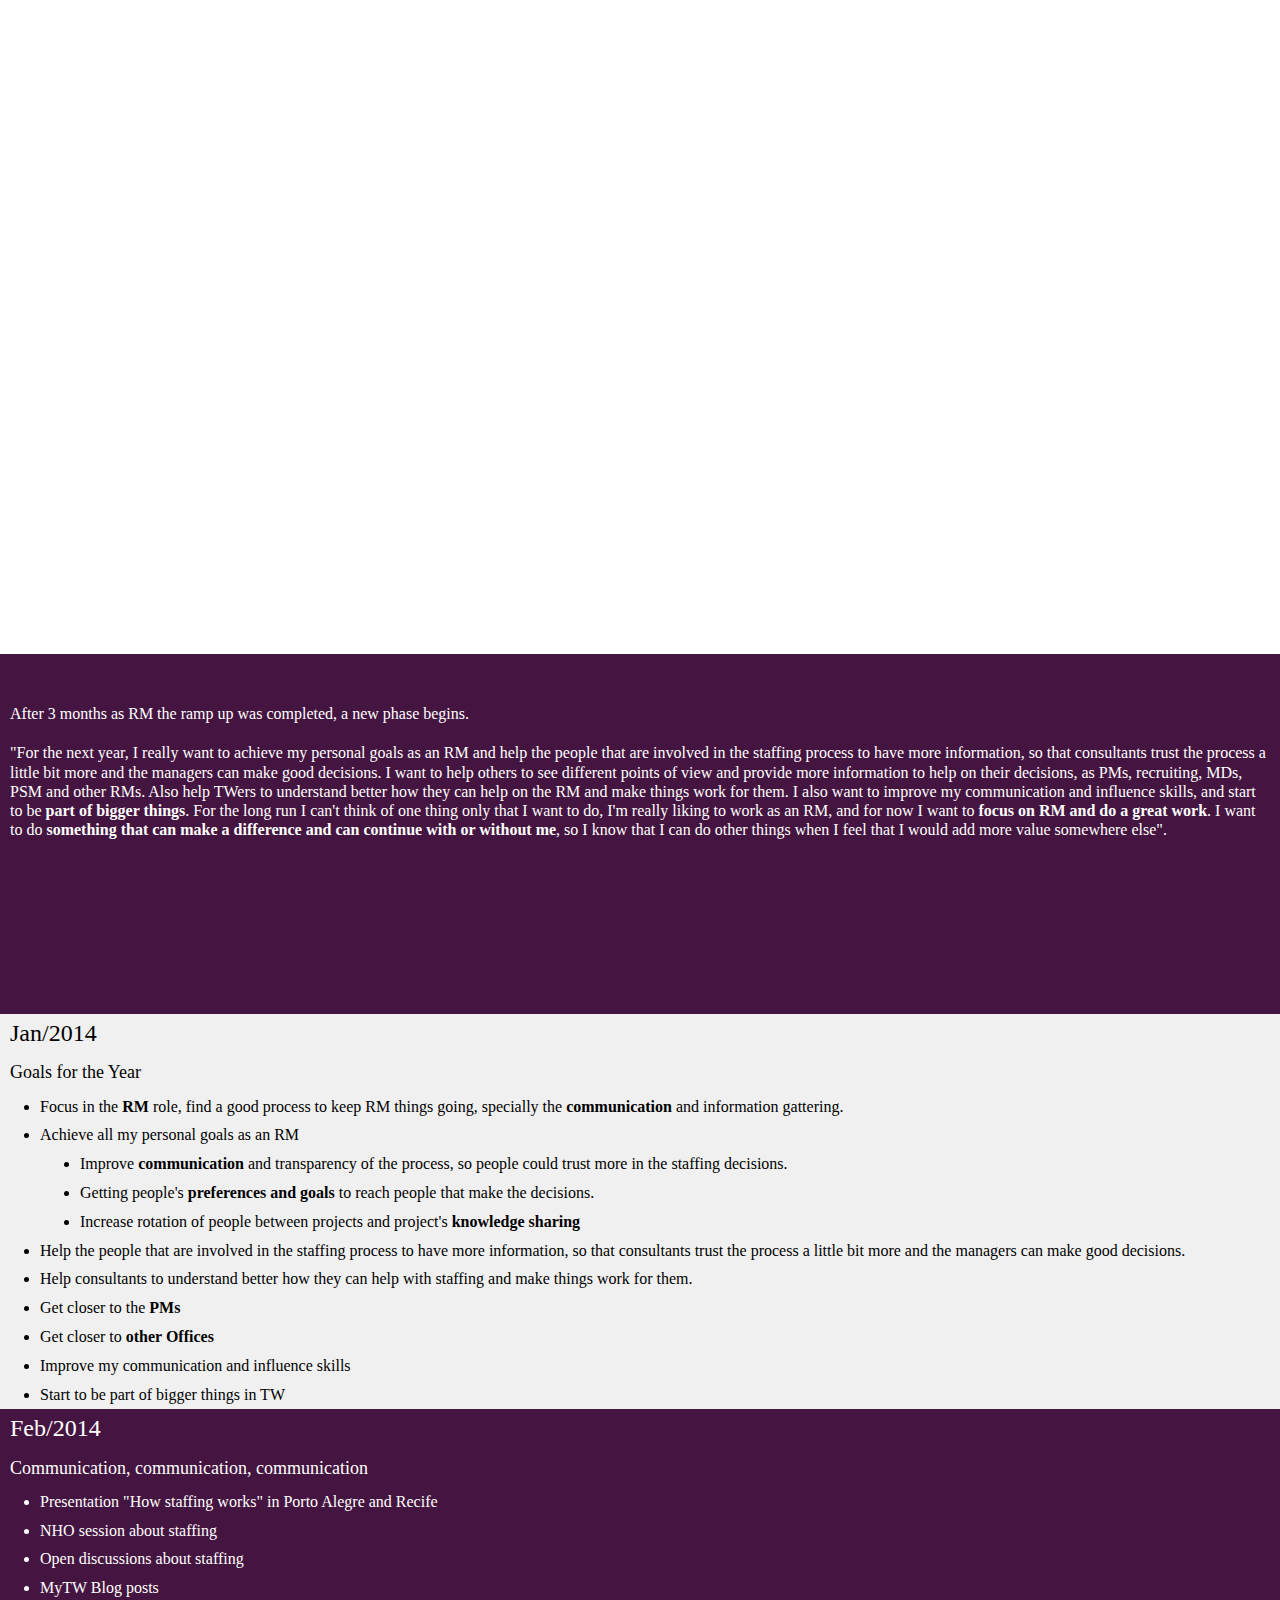
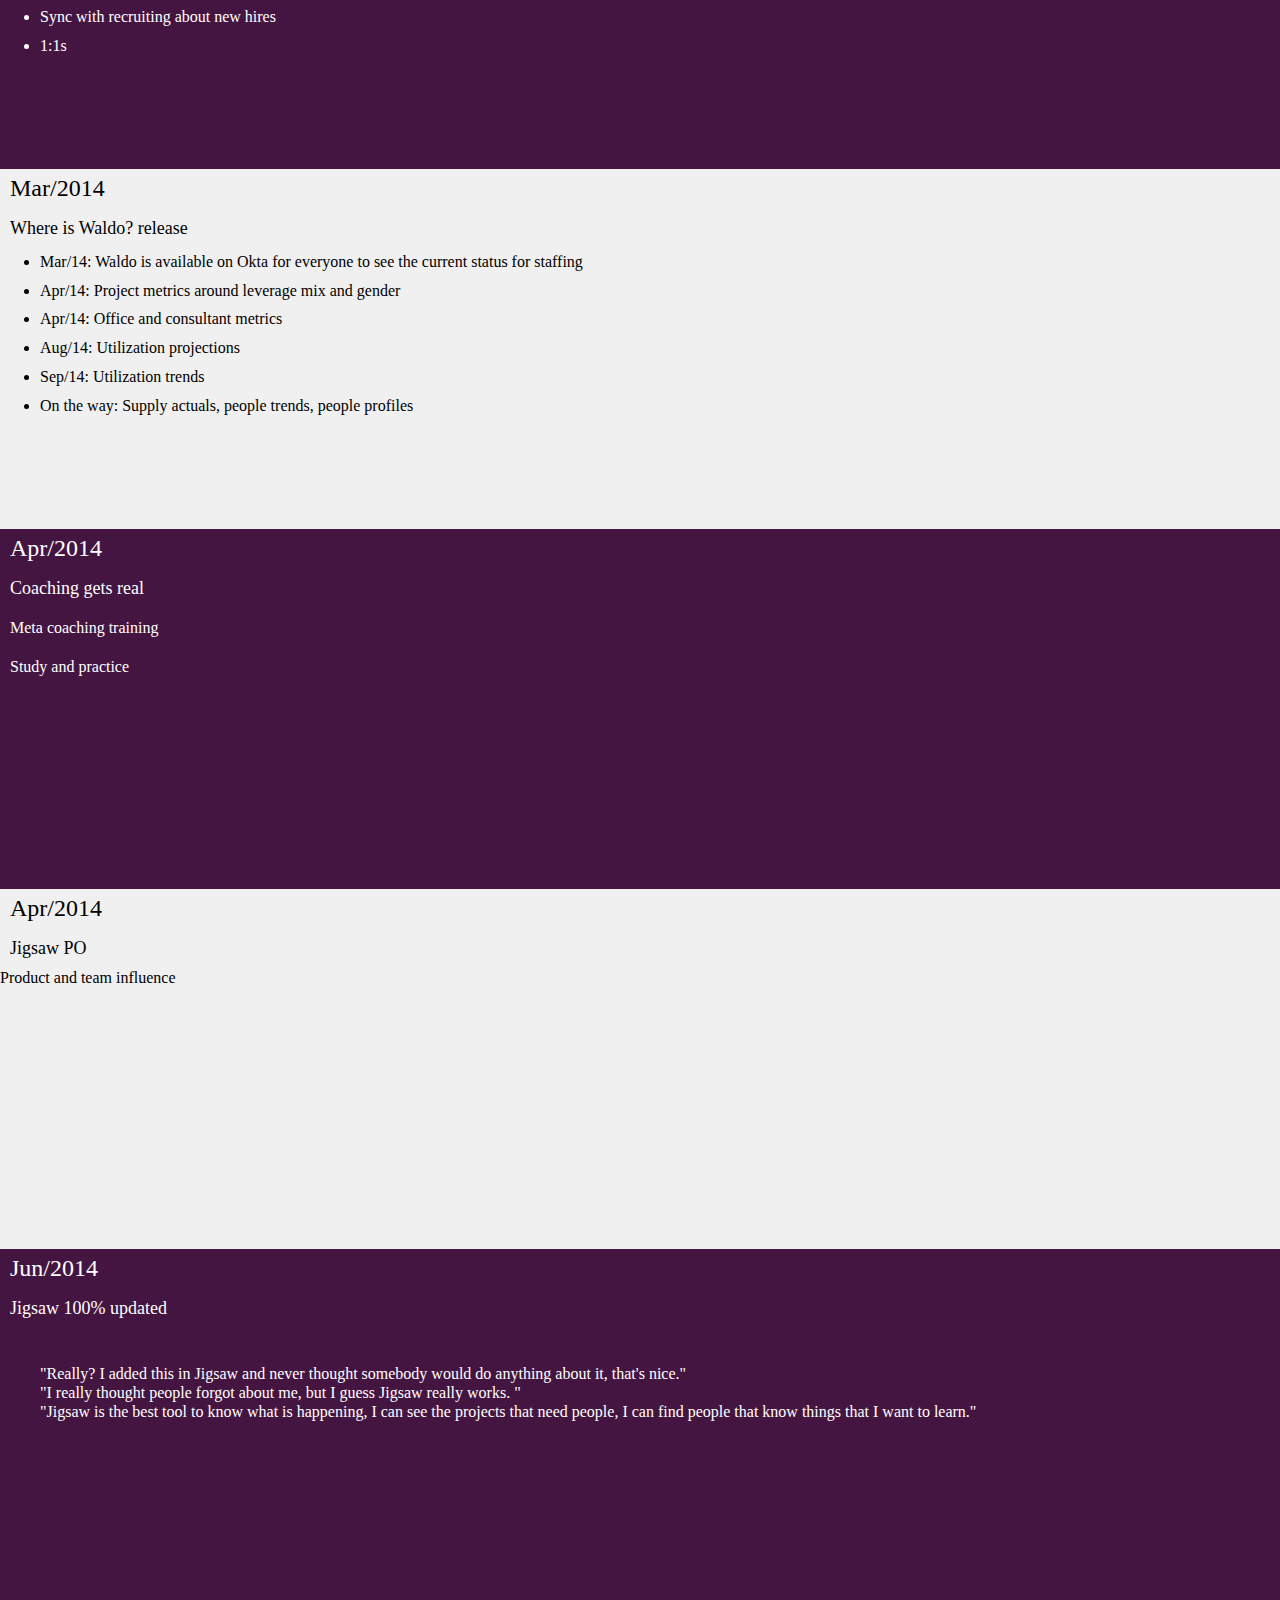
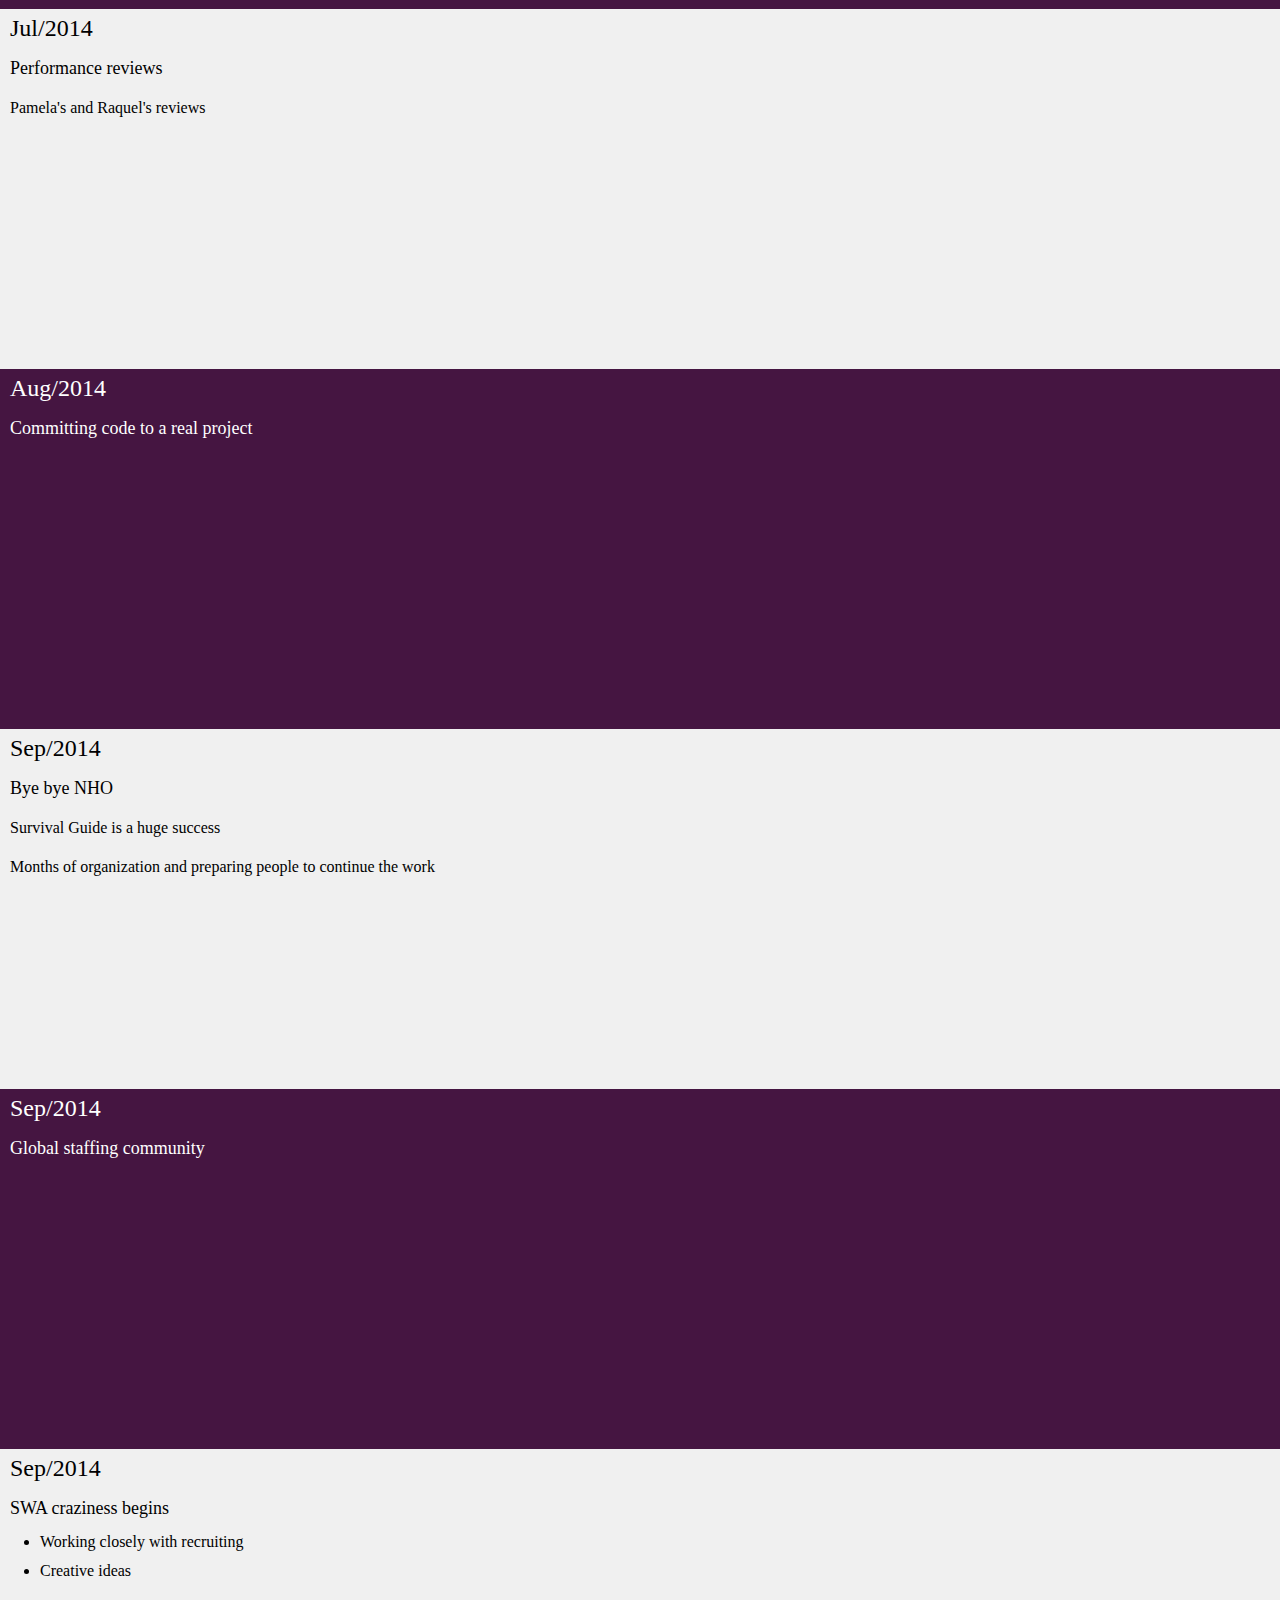
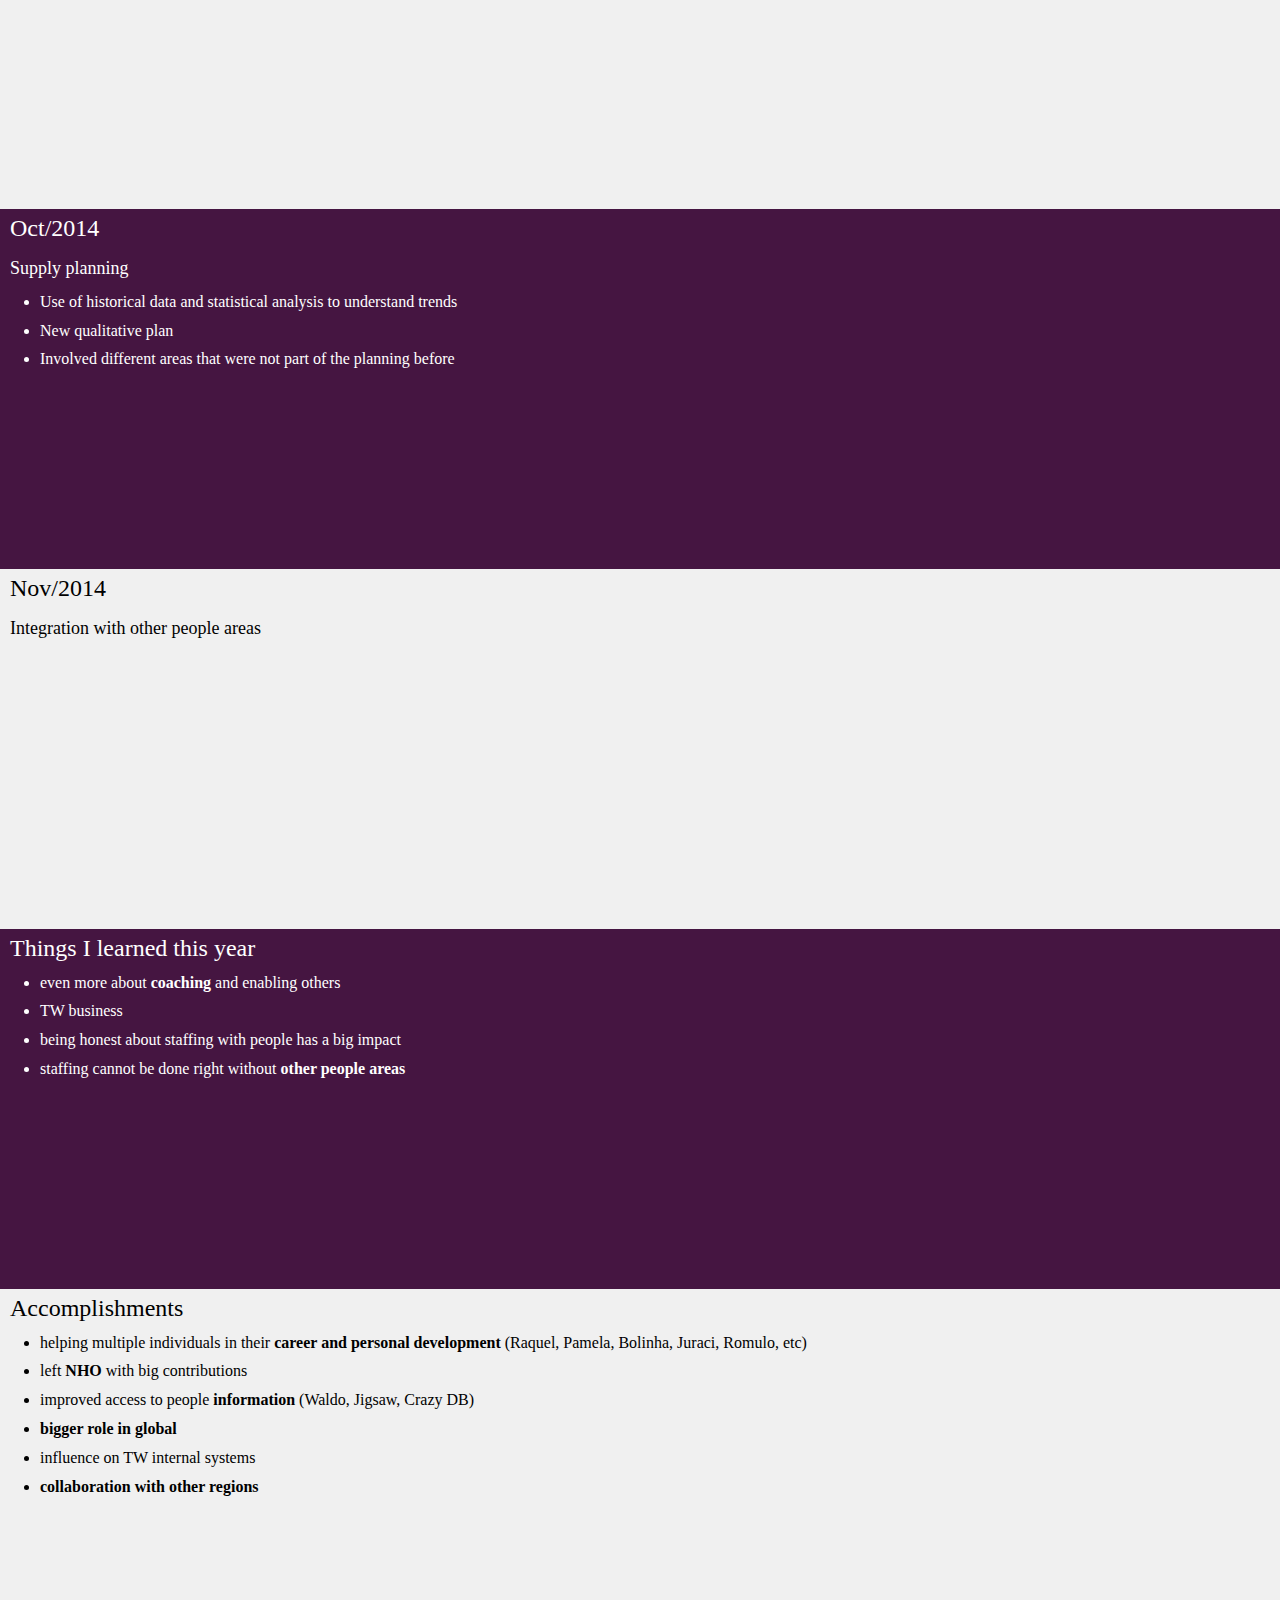
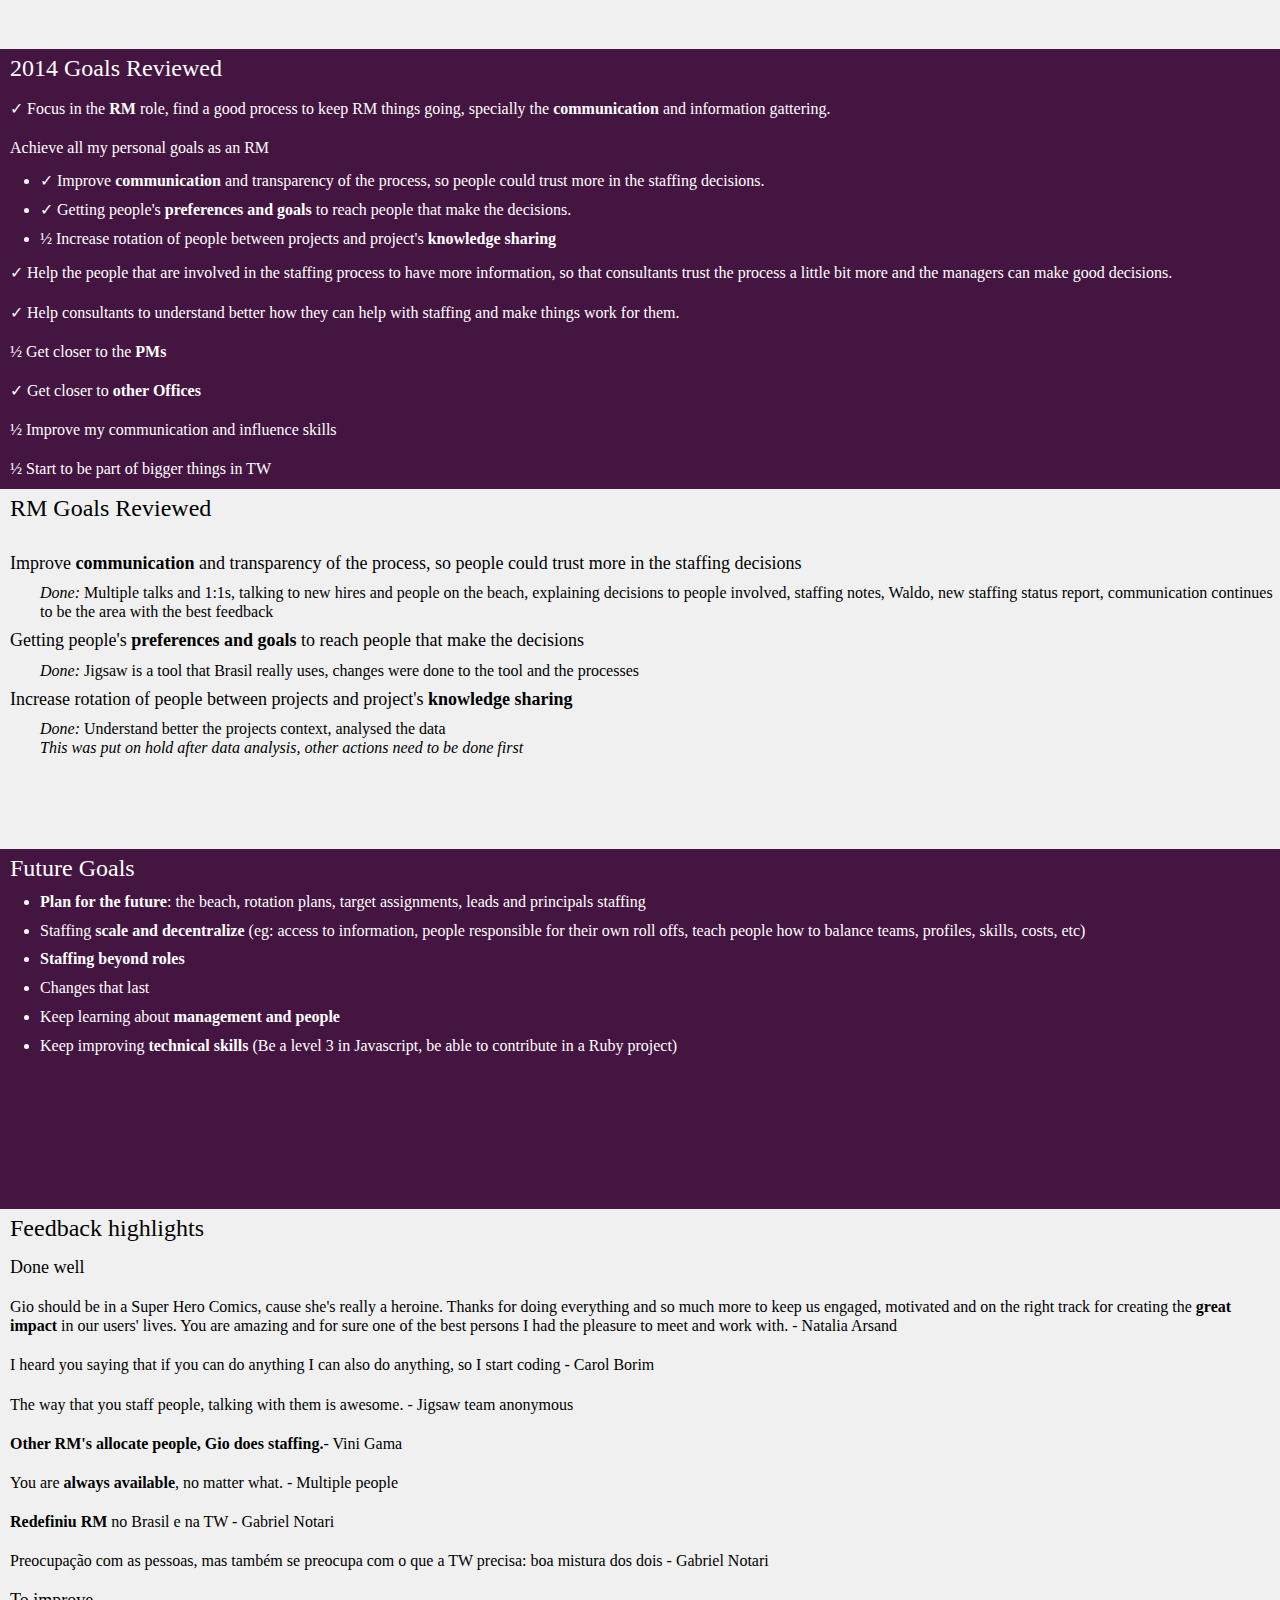
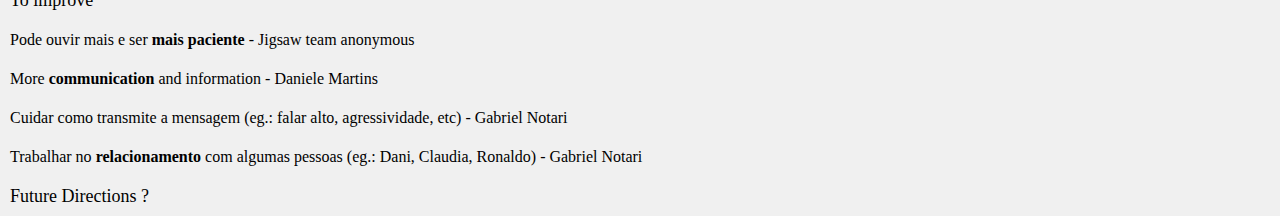
<file: reviews/2016/index.html>
<!DOCTYPE html>
<html>

<iframe src='//cdn.knightlab.com/libs/timeline3/latest/embed/index.html?source=14bxMSV_2GUBjKJSIOaItBloM20ycIFg9PoErWHAEKcY&font=Default&lang=en&initial_zoom=2&height=650' width='100%' height='650' frameborder='0'></iframe>

<head>
    <title>Gio's Review 2014/2015</title>
    <link href="css/reset.css" rel="stylesheet">
    <link href="css/stylesheets/style.css" rel="stylesheet">
    <link rel="icon" href="images/icon.png" />
</head>
<body>
<!--Before start: things that I said that I accomplished are based in positive feedback to be accounted as accomplishment-->
<div class="section step grey">

		<h1></h1>
		<h2></h2>
 
        <p>After 3 months as RM the ramp up was completed, a new phase begins. </p>

        <p> "For the next year, I really want to achieve my personal goals as an RM and help the people that are involved in the staffing process to have more information, 
		so that consultants trust the process a little bit more and the managers can make good decisions. 
		I want to help others to see different points of view and provide more information to help on their decisions, as PMs, recruiting, MDs, PSM and other RMs. 
		Also help TWers to understand better how they can help on the RM and make things work for them. 
		I also want to improve my communication and influence skills, and start to be <b>part of bigger things</b>. 
		For the long run I can't think of one thing only that I want to do, I'm really liking to work as an RM, and for now I want to <b>focus on RM and do a great work</b>. 
		I want to do <b>something that can make a difference and can continue with or without me</b>, so I know that I can do other things when I feel that I would add more value somewhere else".

</div>

<div class="section step white">
        <h1>Jan/2014</h1>
		<h2> Goals for the Year </h2>
        <ul>
            <li>Focus in the <b>RM</b> role, find a good process to keep RM things going, specially the <b>communication</b> and information gattering.</li>
            <li>Achieve all my personal goals as an RM</li>
				<ul>
					<li>Improve <b>communication</b> and transparency of the process, so people could trust more in the staffing decisions. </li>
					<li>Getting people's <b>preferences and goals</b> to reach people that make the decisions.</li>
					<li>Increase rotation of people between projects and project's <b>knowledge sharing</b></li>
				</ul>
            <li>Help the people that are involved in the staffing process to have more information, so that consultants trust the process a little bit more and the
                managers can make good decisions. </li>
            <li>Help consultants to understand better how they can help with staffing and make things work for them.</li>
            <li>Get closer to the <b>PMs</b></li>
            <li>Get closer to <b>other Offices</b></li>
            <li>Improve my communication and influence skills</li>
            <li>Start to be part of bigger things in TW</li>
        </ul>
</div>

<div class="section step grey">
        <h1>Feb/2014</h1>

        <h2>Communication, communication, communication</h2>
		
		<ul>
            <li> Presentation "How staffing works" in Porto Alegre and Recife</li>
			<li> NHO session about staffing </li>
			<li> Open discussions about staffing</li>
			<li> MyTW Blog posts</li>
			<li> Sync with recruiting about new hires </li>
			<li> 1:1s</li>
		</ul>
			
</div>

<div class="section step white">

        <h1>Mar/2014</h1>

        <h2>Where is Waldo? release</h2>
		
		<ul>
			<li> Mar/14: Waldo is available on Okta for everyone to see the current status for staffing</li>
			<li> Apr/14: Project metrics around leverage mix and gender</li>
			<li> Apr/14: Office and consultant metrics</li>
			<li> Aug/14: Utilization projections</li>
			<li> Sep/14: Utilization trends</li>
			<li> On the way: Supply actuals, people trends, people profiles</li>
		</ul>
</div>

<div class="section step grey">
        <h1>Apr/2014</h1>

        <h2>Coaching gets real</h2>
		<p> Meta coaching training </p>
		<p> Study and practice <p>

</div>

<div class="section step white">
        <h1>Apr/2014</h1>

        <h2>Jigsaw PO</h2>
		Product and team influence


</div>

<div class="section step grey">
        <h1>Jun/2014</h1>

        <h2>Jigsaw 100% updated</h2>

        <p></p>
		<dl>
			<dd>"Really? I added this in Jigsaw and never thought somebody would do anything about it, that's nice."</dd>
			<dd>"I really thought people forgot about me, but I guess Jigsaw really works. "</dd>
			<dd>"Jigsaw is the best tool to know what is happening, I can see the projects that need people, I can find people that know things that I want to learn."</dd>
		</dl>
</div>

<div class="section step white">
        <h1>Jul/2014</h1>

        <h2>Performance reviews</h2>

        <p>Pamela's and Raquel's reviews</p>
		
</div>

<div class="section step grey">
        <h1>Aug/2014</h1>

        <h2>Committing code to a real project</h2>
		
</div>

<div class="section step white">

        <h1>Sep/2014</h1>

        <h2>Bye bye NHO</h2>
		
		<p> Survival Guide is a huge success </p>
        <p> Months of organization and preparing people to continue the work </p>


</div>

<div class="section step grey">

        <h1>Sep/2014</h1>

        <h2>Global staffing community</h2>
		
</div>

<div class="section step white">

        <h1>Sep/2014</h1>

        <h2>SWA craziness begins</h2>
		<ul>
            <li> Working closely with recruiting</li>
			<li> Creative ideas </li> 
		</ul>
		
</div>



<div class="section step grey">

        <h1>Oct/2014</h1>

        <h2>Supply planning</h2>
		
		<ul>
            <li>Use of historical data and statistical analysis to understand trends </li>
			<li> New qualitative plan </li>
			<li> Involved different areas that were not part of the planning before </li>
		</ul>

</div>

<div class="section step white">

        <h1>Nov/2014</h1>

        <h2>Integration with other people areas</h2>

</div>

<div class="section step grey">
 
        <h1>Things I learned this year</h1>
        <ul>
            <li>even more about <b>coaching</b> and enabling others</li>
			<li>TW business</li>
            <li>being honest about staffing with people has a big impact</li>
            <li>staffing cannot be done right without <b>other people areas</b></li>
        </ul>

</div>

<div class="section step white">

        <h1>Accomplishments</h1>
        <ul>
            <li>helping multiple individuals in their <b>career and personal development</b> (Raquel, Pamela, Bolinha, Juraci, Romulo, etc)</li>
            <li>left <b>NHO</b> with big contributions</li>
			<li>improved access to people <b>information</b> (Waldo, Jigsaw, Crazy DB)</li>
			<li><b>bigger role in global</b></li>
			<li>influence on TW internal systems</li>
			<li><b>collaboration with other regions</b> </li>
        </ul>

</div>

<div class="section step grey">

        <h1>2014 Goals Reviewed</h1>
		
		    <p> &#10003 Focus in the <b>RM</b> role, find a good process to keep RM things going, specially the <b>communication</b> and information gattering.</p>
			
            <p>Achieve all my personal goals as an RM</p>
				<ul>
					<li> &#10003 Improve <b>communication</b> and transparency of the process, so people could trust more in the staffing decisions. </li>
					<li> &#10003 Getting people's <b>preferences and goals</b> to reach people that make the decisions.</li>
					<li> &#xBD; Increase rotation of people between projects and project's <b>knowledge sharing</b></li>
				</ul>
            <p> &#10003 Help the people that are involved in the staffing process to have more information, so that consultants trust the process a little bit more and the
                managers can make good decisions. </p>
            <p> &#10003 Help consultants to understand better how they can help with staffing and make things work for them.</li>
            <p> &#xBD; Get closer to the <b>PMs</b></p>
            <p> &#10003 Get closer to <b>other Offices</b></p>
            <p> &#xBD; Improve my communication and influence skills</p>
            <p> &#xBD; Start to be part of bigger things in TW</p>

</div>

<div class="section step white">

        <h1>RM Goals Reviewed</h1>

        <dl>
            <dt>Improve <b>communication</b> and transparency of the process, so people could trust more in the staffing decisions</dt>
            <dd><i>Done:</i> Multiple talks and 1:1s, talking to new hires and people on the beach, explaining decisions to
                people involved, staffing notes, Waldo, new staffing status report, communication continues to be the area with the best feedback
            <dt>Getting people's <b>preferences and goals</b> to reach people that make the decisions</dt>
            <dd><i>Done:</i> Jigsaw is a tool that Brasil really uses, changes were done to the tool and the processes</dd>
            <dt> Increase rotation of people between projects and project's <b>knowledge sharing</b></dt>
            <dd> <i>Done:</i> Understand better the projects context, analysed the data</dd>
			<dd> <i>This was put on hold after data analysis, other actions need to be done first</i></dd>
            </dl>

</div>

<div class="section step grey">
        <h1>Future Goals</h1>
        <ul>
            <li> <b>Plan for the future</b>: the beach, rotation plans, target assignments, leads and principals staffing </li>
			<li> Staffing <b>scale and decentralize</b> (eg: access to information, people responsible for their own roll offs, teach people how to balance teams, profiles, skills, costs, etc) </li>
			<li> <b>Staffing beyond roles</b> </li>
			<li> Changes that last </li>
			<li> Keep learning about <b>management and people</b></li>
			<li> Keep improving <b>technical skills</b> (Be a level 3 in Javascript, be able to contribute in a Ruby project)</li>
        </ul>

</div>

<div class="section step white">

        <h1>Feedback highlights</h1>
		
        <h2>Done well</h2>
		<p> Gio should be in a Super Hero Comics, cause she's really a heroine. Thanks for doing everything and so much more to keep us engaged, motivated and on the right track for creating the <b>great impact</b> in our users' lives. You are amazing and for sure one of the best persons I had the pleasure to meet and work with. - Natalia Arsand </p> 
		<p> I heard you saying that if you can do anything I can also do anything, so I start coding - Carol Borim </p> 
		<p> The way that you staff people, talking with them is awesome. - Jigsaw team anonymous </p> 
		<p> <b>Other RM's allocate people, Gio does staffing.</b>- Vini Gama</p> 
		<p> You are <b>always available</b>, no matter what. - Multiple people</p> 
		<p> <b>Redefiniu RM</b> no Brasil e na TW - Gabriel Notari</p> 
		<p> Preocupação com as pessoas, mas também se preocupa com o que a TW precisa: boa mistura dos dois - Gabriel Notari</p> 
		
        <h2>To improve</h2>
        <p>Pode ouvir mais e ser <b>mais paciente</b> - Jigsaw team anonymous </p> 
		<p>More <b>communication</b> and information - Daniele Martins </p> 
		<p>Cuidar como transmite a mensagem (eg.: falar alto, agressividade, etc) - Gabriel Notari</p>
		<p>Trabalhar no <b>relacionamento</b> com algumas pessoas (eg.: Dani, Claudia, Ronaldo) - Gabriel Notari</p>
		

        <h2>Future Directions ?</h2>
        
</div>
</body>
</html>
</file>
<file: reviews/2014/css/stylesheets/style.css>
/* line 3, ../sass/style.scss */
body {
  font: 16px;
  font-family: "Open Sans";
  visibility: visible;
  background-size: 300px;
  background-repeat: repeat;
  margin: 0px;
  line-height: 120%;
}

/* line 13, ../sass/style.scss */
.section {
  height: 50%;
  width: 100%;
  min-height: 360px;
  position: relative;
  background: #FFF;
}
/* line 19, ../sass/style.scss */
.section .step {
  width: 100%;
  height: 100%;
  min-height: 360px;
}
/* line 23, ../sass/style.scss */
.section .step.color00 {
  background-color: #1CF9D4;
}
/* line 26, ../sass/style.scss */
.section .step.color01 {
  background-color: #1DE4DB;
}
/* line 29, ../sass/style.scss */
.section .step.color02 {
  background-color: #1FD0E2;
}
/* line 32, ../sass/style.scss */
.section .step.color03 {
  background-color: #20BBE9;
}
/* line 35, ../sass/style.scss */
.section .step.color04 {
  background-color: #22A7F0;
}
/* line 38, ../sass/style.scss */
.section .step.color05 {
  background-color: #2392F7;
}
/* line 41, ../sass/style.scss */
.section .step.color06 {
  background-color: #4F87DC;
}
/* line 44, ../sass/style.scss */
.section .step.color07 {
  background-color: #727EC7;
}
/* line 47, ../sass/style.scss */
.section .step.color08 {
  background-color: #9575B2;
}
/* line 50, ../sass/style.scss */
.section .step.color09 {
  background-color: #DC6387;
}
/* line 53, ../sass/style.scss */
.section .step.color10 {
  background-color: #FF5A72;
}
/* line 56, ../sass/style.scss */
.section .step.color11 {
  background-color: #FF6A62;
}
/* line 59, ../sass/style.scss */
.section .step.color12 {
  background-color: #FF7755;
}
/* line 62, ../sass/style.scss */
.section .step.color13 {
  background-color: #FF9640;
}
/* line 65, ../sass/style.scss */
.section .step.color14 {
  background-color: #FFBF40;
}
/* line 68, ../sass/style.scss */
.section .step.color15 {
  background-color: #FFC940;
}

/* line 74, ../sass/style.scss */
P {
  margin: 0px;
  position: relative;
  display: block;
  padding: 10px;
  margin: 0;
  border: 0;
}

/* line 83, ../sass/style.scss */
h1, h2, dt {
  padding: 10px;
  font-size: 24px;
  margin: 0;
  border: 0;
  font-weight: normal;
}

/* line 91, ../sass/style.scss */
h2, dt {
  font-size: 18px;
}

/* line 95, ../sass/style.scss */
li {
  list-style-type: disc;
  line-height: 180%;
}

/* line 100, ../sass/style.scss */
.cat {
  width: 100%;
  height: 100%;
  min-height: 260px;
  background-position: center bottom;
  background-attachment: fixed;
  background-repeat: no-repeat;
  -webkit-background-size: 50%;
  -moz-background-size: 50%;
  -o-background-size: 50%;
  background-size: 50%;
}

/* line 113, ../sass/style.scss */
[highlight='true'] {
  color: white;
}
</file>
<file: reviews/2015/css/stylesheets/style.css>
/* line 3, ../sass/style.scss */
body {
  font: 16px;
  font-family: "Open Sans";
  visibility: visible;
  background-size: 300px;
  background-repeat: repeat;
  margin: 0px;
  line-height: 120%;
}

/* line 13, ../sass/style.scss */
.section {
  height: 50%;
  width: 100%;
  min-height: 360px;
  position: relative;
  background: #FFF;
}
/* line 19, ../sass/style.scss */
.section .step {
  width: 100%;
  height: 100%;
  min-height: 360px;
}
/* line 23, ../sass/style.scss */
.section .step.color00 {
  background-color: #1CF9D4;
}
/* line 26, ../sass/style.scss */
.section .step.color01 {
  background-color: #1DE4DB;
}
/* line 29, ../sass/style.scss */
.section .step.color02 {
  background-color: #1FD0E2;
}
/* line 32, ../sass/style.scss */
.section .step.color03 {
  background-color: #20BBE9;
}
/* line 35, ../sass/style.scss */
.section .step.color04 {
  background-color: #22A7F0;
}
/* line 38, ../sass/style.scss */
.section .step.color05 {
  background-color: #2392F7;
}
/* line 41, ../sass/style.scss */
.section .step.color06 {
  background-color: #4F87DC;
}
/* line 44, ../sass/style.scss */
.section .step.color07 {
  background-color: #727EC7;
}
/* line 47, ../sass/style.scss */
.section .step.color08 {
  background-color: #9575B2;
}
/* line 50, ../sass/style.scss */
.section .step.color09 {
  background-color: #DC6387;
}
/* line 53, ../sass/style.scss */
.section .step.color10 {
  background-color: #FF5A72;
}
/* line 56, ../sass/style.scss */
.section .step.color11 {
  background-color: #FF6A62;
}
/* line 59, ../sass/style.scss */
.section .step.color12 {
  background-color: #FF7755;
}
/* line 62, ../sass/style.scss */
.section .step.color13 {
  background-color: #FF9640;
}
/* line 65, ../sass/style.scss */
.section .step.color14 {
  background-color: #FFBF40;
}
/* line 68, ../sass/style.scss */
.section .step.color15 {
  background-color: #FFC940;
}

/* line 74, ../sass/style.scss */
P {
  margin: 0px;
  position: relative;
  display: block;
  padding: 10px;
  margin: 0;
  border: 0;
}

/* line 83, ../sass/style.scss */
h1, h2, dt {
  padding: 10px;
  font-size: 24px;
  margin: 0;
  border: 0;
  font-weight: normal;
}

/* line 91, ../sass/style.scss */
h2, dt {
  font-size: 18px;
}

/* line 95, ../sass/style.scss */
li {
  list-style-type: disc;
  line-height: 180%;
}

/* line 100, ../sass/style.scss */
.cat {
  width: 100%;
  height: 100%;
  min-height: 260px;
  background-position: center bottom;
  background-attachment: fixed;
  background-repeat: no-repeat;
  -webkit-background-size: 50%;
  -moz-background-size: 50%;
  -o-background-size: 50%;
  background-size: 50%;
}

/* line 113, ../sass/style.scss */
[highlight='true'] {
  color: white;
}

.section.step.grey{
  background-color: #451541;
  color: white;
}

.section.step.white{
  background-color: #F0F0F0;
  color: 451541;
}
</file>
<file: reviews/2016/css/stylesheets/style.css>
/* line 3, ../sass/style.scss */
body {
  font: 16px;
  font-family: "Open Sans";
  visibility: visible;
  background-size: 300px;
  background-repeat: repeat;
  margin: 0px;
  line-height: 120%;
}

/* line 13, ../sass/style.scss */
.section {
  height: 50%;
  width: 100%;
  min-height: 360px;
  position: relative;
  background: #FFF;
}
/* line 19, ../sass/style.scss */
.section .step {
  width: 100%;
  height: 100%;
  min-height: 360px;
}
/* line 23, ../sass/style.scss */
.section .step.color00 {
  background-color: #1CF9D4;
}
/* line 26, ../sass/style.scss */
.section .step.color01 {
  background-color: #1DE4DB;
}
/* line 29, ../sass/style.scss */
.section .step.color02 {
  background-color: #1FD0E2;
}
/* line 32, ../sass/style.scss */
.section .step.color03 {
  background-color: #20BBE9;
}
/* line 35, ../sass/style.scss */
.section .step.color04 {
  background-color: #22A7F0;
}
/* line 38, ../sass/style.scss */
.section .step.color05 {
  background-color: #2392F7;
}
/* line 41, ../sass/style.scss */
.section .step.color06 {
  background-color: #4F87DC;
}
/* line 44, ../sass/style.scss */
.section .step.color07 {
  background-color: #727EC7;
}
/* line 47, ../sass/style.scss */
.section .step.color08 {
  background-color: #9575B2;
}
/* line 50, ../sass/style.scss */
.section .step.color09 {
  background-color: #DC6387;
}
/* line 53, ../sass/style.scss */
.section .step.color10 {
  background-color: #FF5A72;
}
/* line 56, ../sass/style.scss */
.section .step.color11 {
  background-color: #FF6A62;
}
/* line 59, ../sass/style.scss */
.section .step.color12 {
  background-color: #FF7755;
}
/* line 62, ../sass/style.scss */
.section .step.color13 {
  background-color: #FF9640;
}
/* line 65, ../sass/style.scss */
.section .step.color14 {
  background-color: #FFBF40;
}
/* line 68, ../sass/style.scss */
.section .step.color15 {
  background-color: #FFC940;
}

/* line 74, ../sass/style.scss */
P {
  margin: 0px;
  position: relative;
  display: block;
  padding: 10px;
  margin: 0;
  border: 0;
}

/* line 83, ../sass/style.scss */
h1, h2, dt {
  padding: 10px;
  font-size: 24px;
  margin: 0;
  border: 0;
  font-weight: normal;
}

/* line 91, ../sass/style.scss */
h2, dt {
  font-size: 18px;
}

/* line 95, ../sass/style.scss */
li {
  list-style-type: disc;
  line-height: 180%;
}

/* line 100, ../sass/style.scss */
.cat {
  width: 100%;
  height: 100%;
  min-height: 260px;
  background-position: center bottom;
  background-attachment: fixed;
  background-repeat: no-repeat;
  -webkit-background-size: 50%;
  -moz-background-size: 50%;
  -o-background-size: 50%;
  background-size: 50%;
}

/* line 113, ../sass/style.scss */
[highlight='true'] {
  color: white;
}

.section.step.grey{
  background-color: #451541;
  color: white;
}

.section.step.white{
  background-color: #F0F0F0;
  color: 451541;
}
</file>
